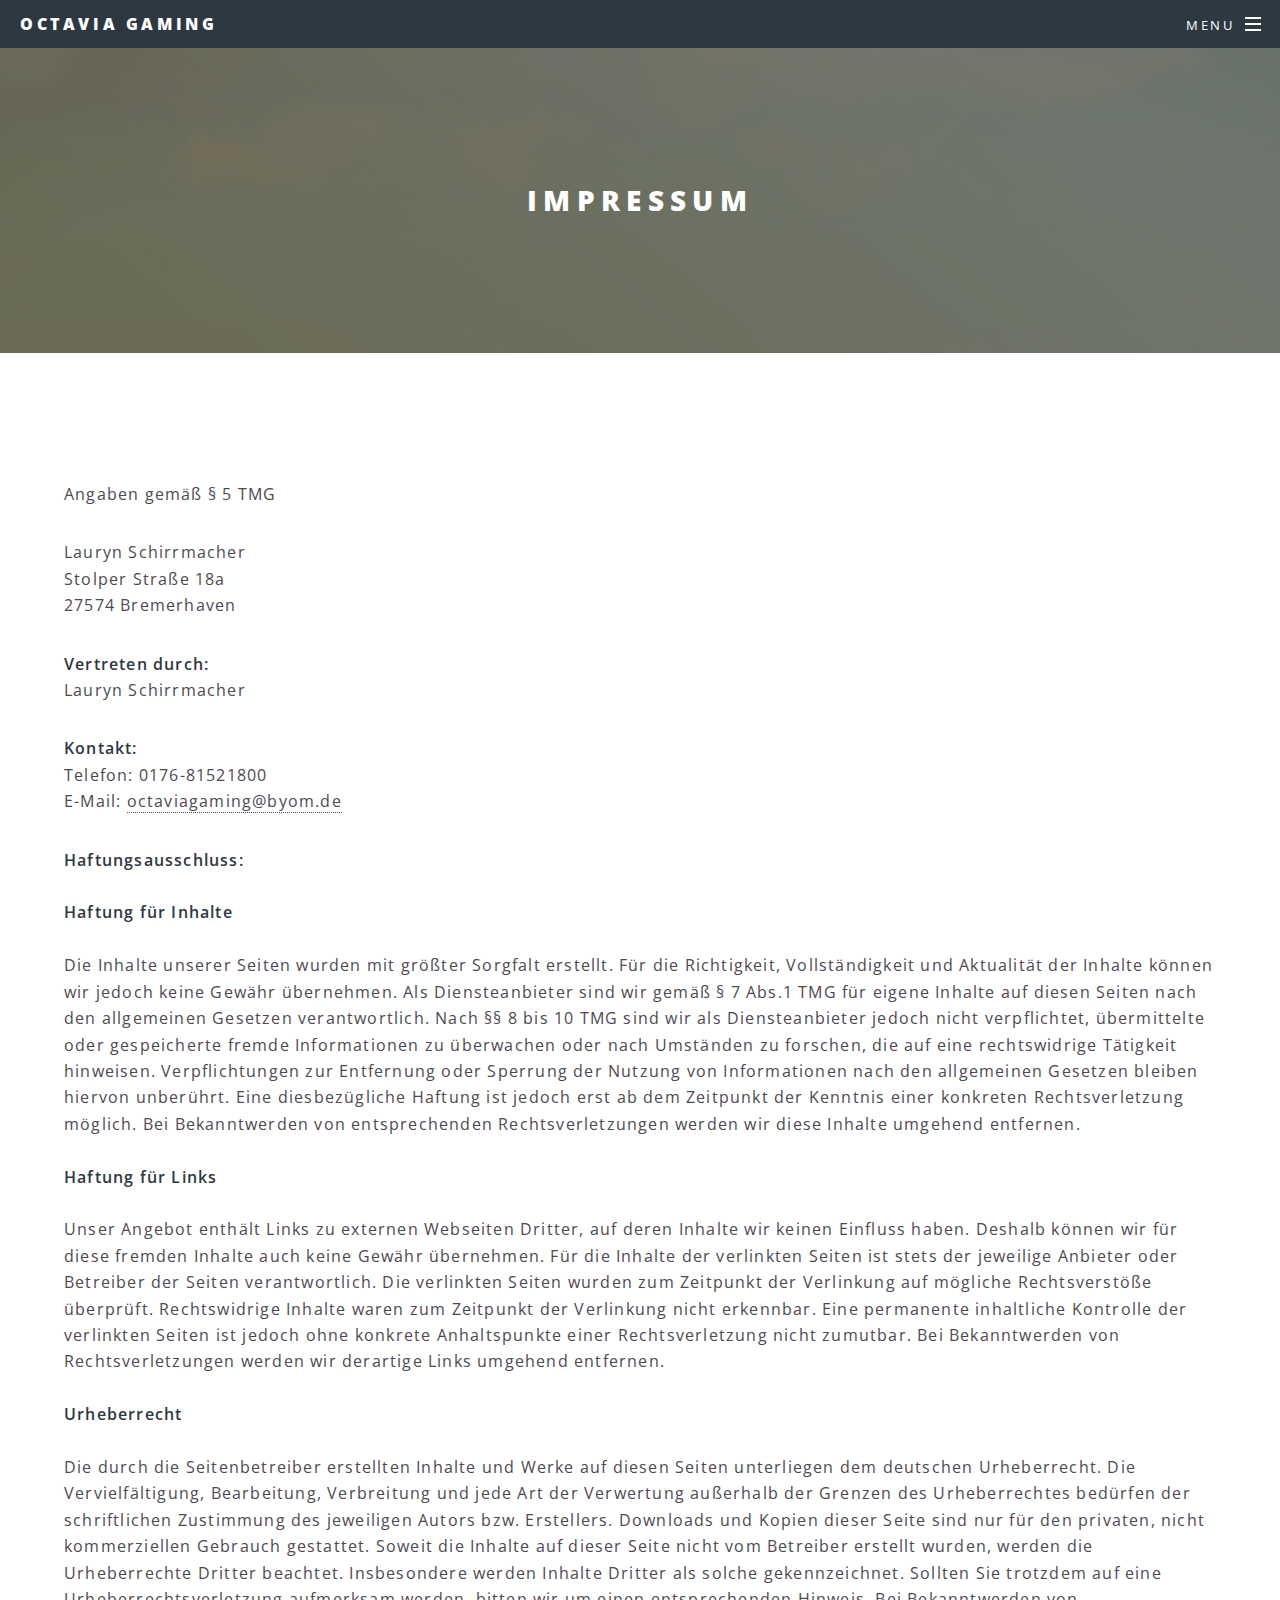
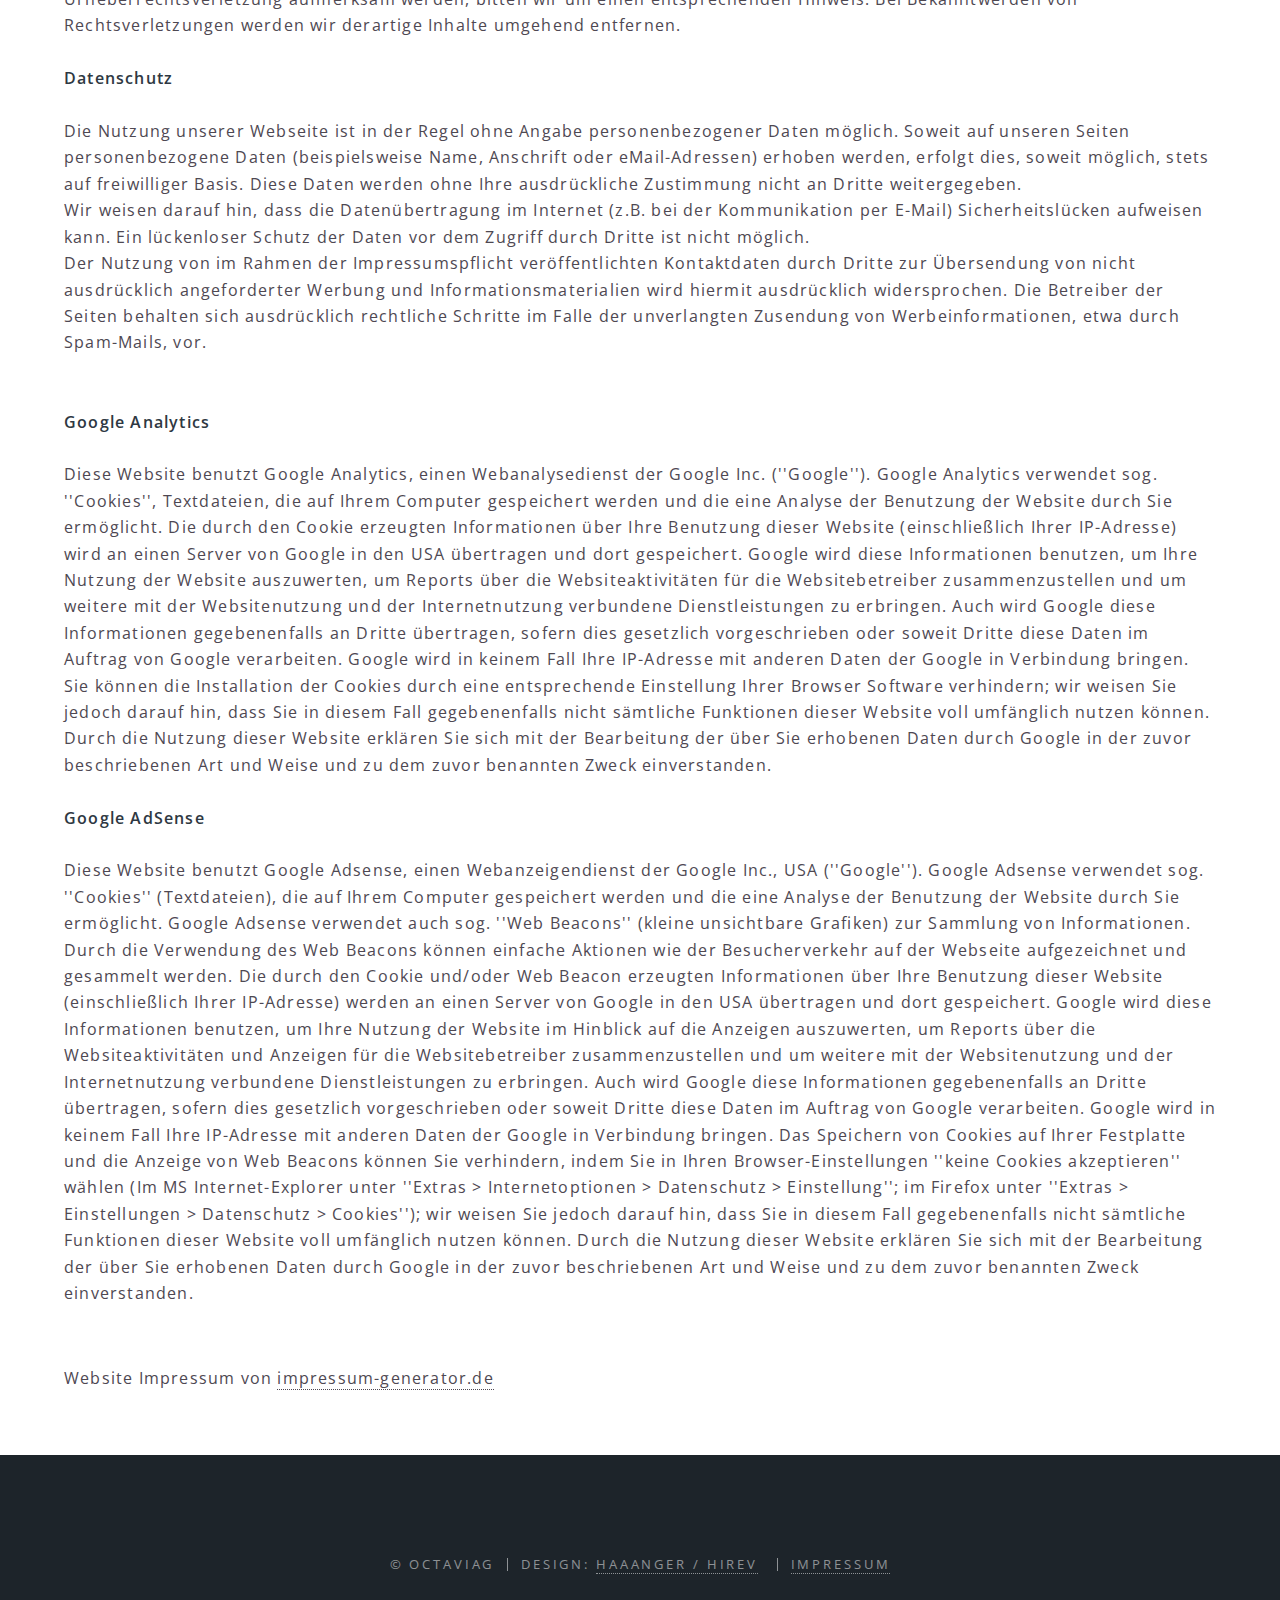
<file: impressum.html>
<!DOCTYPE HTML>
<!--
	Spectral by HTML5 UP
	html5up.net | @ajlkn
	Free for personal and commercial use under the CCA 3.0 license (html5up.net/license)
-->
<html>
	<head>
		<title>Octavia Gaming</title>
		<meta charset="utf-8" />
		<meta name="viewport" content="width=device-width, initial-scale=1" />
		<!--[if lte IE 8]><script src="assets/js/ie/html5shiv.js"></script><![endif]-->
		<link rel="stylesheet" href="assets/css/main.css" />
		<!--[if lte IE 8]><link rel="stylesheet" href="assets/css/ie8.css" /><![endif]-->
		<!--[if lte IE 9]><link rel="stylesheet" href="assets/css/ie9.css" /><![endif]-->
	</head>
	<body>

		<!-- Page Wrapper -->
			<div id="page-wrapper">

				<!-- Header -->
					<header id="header">
						<h1><a href="index.html">Octavia Gaming</a></h1>
						<nav id="nav">
							<ul>
								<li class="special">
									<a href="#menu" class="menuToggle"><span>Menu</span></a>
									<div id="menu">
										<ul>
											<li><a href="index.html">Home</a></li>
											<li><a href="steam.html">Steam</a></li>
											<li><a href="twitch.html">Twitch</a></li>
										</ul>
									</div>
								</li>
							</ul>
						</nav>
					</header>

				<!-- Main -->
					<article id="main">
						<header>
							<h2>Impressum</h2>
							<p><a href="https://www.twitch.tv/firegirlocii"></a></p>
						</header>
						<section class="wrapper style5">
							<div class="inner">

								<div class='impressum'><h1>Impressum</h1><p>Angaben gemäß § 5 TMG</p><p>Lauryn Schirrmacher <br> 
Stolper Straße 18a<br> 
27574 Bremerhaven <br> 
</p><p> <strong>Vertreten durch: </strong><br>
Lauryn Schirrmacher<br>
</p><p><strong>Kontakt:</strong> <br>
Telefon: 0176-81521800<br>
E-Mail: <a href='mailto:octaviagaming@byom.de'>octaviagaming@byom.de</a></br></p><p><strong>Haftungsausschluss: </strong><br><br><strong>Haftung für Inhalte</strong><br><br>
Die Inhalte unserer Seiten wurden mit größter Sorgfalt erstellt. Für die Richtigkeit, Vollständigkeit und Aktualität der Inhalte können wir jedoch keine Gewähr übernehmen. Als Diensteanbieter sind wir gemäß § 7 Abs.1 TMG für eigene Inhalte auf diesen Seiten nach den allgemeinen Gesetzen verantwortlich. Nach §§ 8 bis 10 TMG sind wir als Diensteanbieter jedoch nicht verpflichtet, übermittelte oder gespeicherte fremde Informationen zu überwachen oder nach Umständen zu forschen, die auf eine rechtswidrige Tätigkeit hinweisen. Verpflichtungen zur Entfernung oder Sperrung der Nutzung von Informationen nach den allgemeinen Gesetzen bleiben hiervon unberührt. Eine diesbezügliche Haftung ist jedoch erst ab dem Zeitpunkt der Kenntnis einer konkreten Rechtsverletzung möglich. Bei Bekanntwerden von entsprechenden Rechtsverletzungen werden wir diese Inhalte umgehend entfernen.<br><br><strong>Haftung für Links</strong><br><br>
Unser Angebot enthält Links zu externen Webseiten Dritter, auf deren Inhalte wir keinen Einfluss haben. Deshalb können wir für diese fremden Inhalte auch keine Gewähr übernehmen. Für die Inhalte der verlinkten Seiten ist stets der jeweilige Anbieter oder Betreiber der Seiten verantwortlich. Die verlinkten Seiten wurden zum Zeitpunkt der Verlinkung auf mögliche Rechtsverstöße überprüft. Rechtswidrige Inhalte waren zum Zeitpunkt der Verlinkung nicht erkennbar. Eine permanente inhaltliche Kontrolle der verlinkten Seiten ist jedoch ohne konkrete Anhaltspunkte einer Rechtsverletzung nicht zumutbar. Bei Bekanntwerden von Rechtsverletzungen werden wir derartige Links umgehend entfernen.<br><br><strong>Urheberrecht</strong><br><br>
Die durch die Seitenbetreiber erstellten Inhalte und Werke auf diesen Seiten unterliegen dem deutschen Urheberrecht. Die Vervielfältigung, Bearbeitung, Verbreitung und jede Art der Verwertung außerhalb der Grenzen des Urheberrechtes bedürfen der schriftlichen Zustimmung des jeweiligen Autors bzw. Erstellers. Downloads und Kopien dieser Seite sind nur für den privaten, nicht kommerziellen Gebrauch gestattet. Soweit die Inhalte auf dieser Seite nicht vom Betreiber erstellt wurden, werden die Urheberrechte Dritter beachtet. Insbesondere werden Inhalte Dritter als solche gekennzeichnet. Sollten Sie trotzdem auf eine Urheberrechtsverletzung aufmerksam werden, bitten wir um einen entsprechenden Hinweis. Bei Bekanntwerden von Rechtsverletzungen werden wir derartige Inhalte umgehend entfernen.<br><br><strong>Datenschutz</strong><br><br>
Die Nutzung unserer Webseite ist in der Regel ohne Angabe personenbezogener Daten möglich. Soweit auf unseren Seiten personenbezogene Daten (beispielsweise Name, Anschrift oder eMail-Adressen) erhoben werden, erfolgt dies, soweit möglich, stets auf freiwilliger Basis. Diese Daten werden ohne Ihre ausdrückliche Zustimmung nicht an Dritte weitergegeben. <br>
Wir weisen darauf hin, dass die Datenübertragung im Internet (z.B. bei der Kommunikation per E-Mail) Sicherheitslücken aufweisen kann. Ein lückenloser Schutz der Daten vor dem Zugriff durch Dritte ist nicht möglich. <br>
Der Nutzung von im Rahmen der Impressumspflicht veröffentlichten Kontaktdaten durch Dritte zur Übersendung von nicht ausdrücklich angeforderter Werbung und Informationsmaterialien wird hiermit ausdrücklich widersprochen. Die Betreiber der Seiten behalten sich ausdrücklich rechtliche Schritte im Falle der unverlangten Zusendung von Werbeinformationen, etwa durch Spam-Mails, vor.<br>
<br><br><strong>Google Analytics</strong><br><br>
Diese Website benutzt Google Analytics, einen Webanalysedienst der Google Inc. (''Google''). Google Analytics verwendet sog. ''Cookies'', Textdateien, die auf Ihrem Computer gespeichert werden und die eine Analyse der Benutzung der Website durch Sie ermöglicht. Die durch den Cookie erzeugten Informationen über Ihre Benutzung dieser Website (einschließlich Ihrer IP-Adresse) wird an einen Server von Google in den USA übertragen und dort gespeichert. Google wird diese Informationen benutzen, um Ihre Nutzung der Website auszuwerten, um Reports über die Websiteaktivitäten für die Websitebetreiber zusammenzustellen und um weitere mit der Websitenutzung und der Internetnutzung verbundene Dienstleistungen zu erbringen. Auch wird Google diese Informationen gegebenenfalls an Dritte übertragen, sofern dies gesetzlich vorgeschrieben oder soweit Dritte diese Daten im Auftrag von Google verarbeiten. Google wird in keinem Fall Ihre IP-Adresse mit anderen Daten der Google in Verbindung bringen. Sie können die Installation der Cookies durch eine entsprechende Einstellung Ihrer Browser Software verhindern; wir weisen Sie jedoch darauf hin, dass Sie in diesem Fall gegebenenfalls nicht sämtliche Funktionen dieser Website voll umfänglich nutzen können. Durch die Nutzung dieser Website erklären Sie sich mit der Bearbeitung der über Sie erhobenen Daten durch Google in der zuvor beschriebenen Art und Weise und zu dem zuvor benannten Zweck einverstanden.<br><br><strong>Google AdSense</strong><br><br>
Diese Website benutzt Google Adsense, einen Webanzeigendienst der Google Inc., USA (''Google''). Google Adsense verwendet sog. ''Cookies'' (Textdateien), die auf Ihrem Computer gespeichert werden und die eine Analyse der Benutzung der Website durch Sie ermöglicht. Google Adsense verwendet auch sog. ''Web Beacons'' (kleine unsichtbare Grafiken) zur Sammlung von Informationen. Durch die Verwendung des Web Beacons können einfache Aktionen wie der Besucherverkehr auf der Webseite aufgezeichnet und gesammelt werden. Die durch den Cookie und/oder Web Beacon erzeugten Informationen über Ihre Benutzung dieser Website (einschließlich Ihrer IP-Adresse) werden an einen Server von Google in den USA übertragen und dort gespeichert. Google wird diese Informationen benutzen, um Ihre Nutzung der Website im Hinblick auf die Anzeigen auszuwerten, um Reports über die Websiteaktivitäten und Anzeigen für die Websitebetreiber zusammenzustellen und um weitere mit der Websitenutzung und der Internetnutzung verbundene Dienstleistungen zu erbringen. Auch wird Google diese Informationen gegebenenfalls an Dritte übertragen, sofern dies gesetzlich vorgeschrieben oder soweit Dritte diese Daten im Auftrag von Google verarbeiten. Google wird in keinem Fall Ihre IP-Adresse mit anderen Daten der Google in Verbindung bringen. Das Speichern von Cookies auf Ihrer Festplatte und die Anzeige von Web Beacons können Sie verhindern, indem Sie in Ihren Browser-Einstellungen ''keine Cookies akzeptieren'' wählen (Im MS Internet-Explorer unter ''Extras > Internetoptionen > Datenschutz > Einstellung''; im Firefox unter ''Extras > Einstellungen > Datenschutz > Cookies''); wir weisen Sie jedoch darauf hin, dass Sie in diesem Fall gegebenenfalls nicht sämtliche Funktionen dieser Website voll umfänglich nutzen können. Durch die Nutzung dieser Website erklären Sie sich mit der Bearbeitung der über Sie erhobenen Daten durch Google in der zuvor beschriebenen Art und Weise und zu dem zuvor benannten Zweck einverstanden.</p><br> 
Website Impressum von <a href="https://www.impressum-generator.de">impressum-generator.de</a>
 </div>
 
 
							</div>
						</section>
					</article>

				<!-- Footer -->
					<footer id="footer">
						<!--<ul class="icons">
							<li><a href="#" class="icon fa-twitter"><span class="label">Twitter</span></a></li>
							<li><a href="#" class="icon fa-facebook"><span class="label">Facebook</span></a></li>
							<li><a href="#" class="icon fa-instagram"><span class="label">Instagram</span></a></li>
							<li><a href="#" class="icon fa-dribbble"><span class="label">Dribbble</span></a></li>
							<li><a href="#" class="icon fa-envelope-o"><span class="label">Email</span></a></li>
						</ul>-->
						<ul class="copyright">
							<li>&copy; OctaviaG</li><li>Design: <a href="http://www.youtube.com/hirev">haaanger / Hirev</a></li>
							<li><a href="impressum.html">Impressum</a></li>
						</ul>
					</footer>

			</div>

		<!-- Scripts -->
			<script src="assets/js/jquery.min.js"></script>
			<script src="assets/js/jquery.scrollex.min.js"></script>
			<script src="assets/js/jquery.scrolly.min.js"></script>
			<script src="assets/js/skel.min.js"></script>
			<script src="assets/js/util.js"></script>
			<!--[if lte IE 8]><script src="assets/js/ie/respond.min.js"></script><![endif]-->
			<script src="assets/js/main.js"></script>

	</body>
</html>
</file>
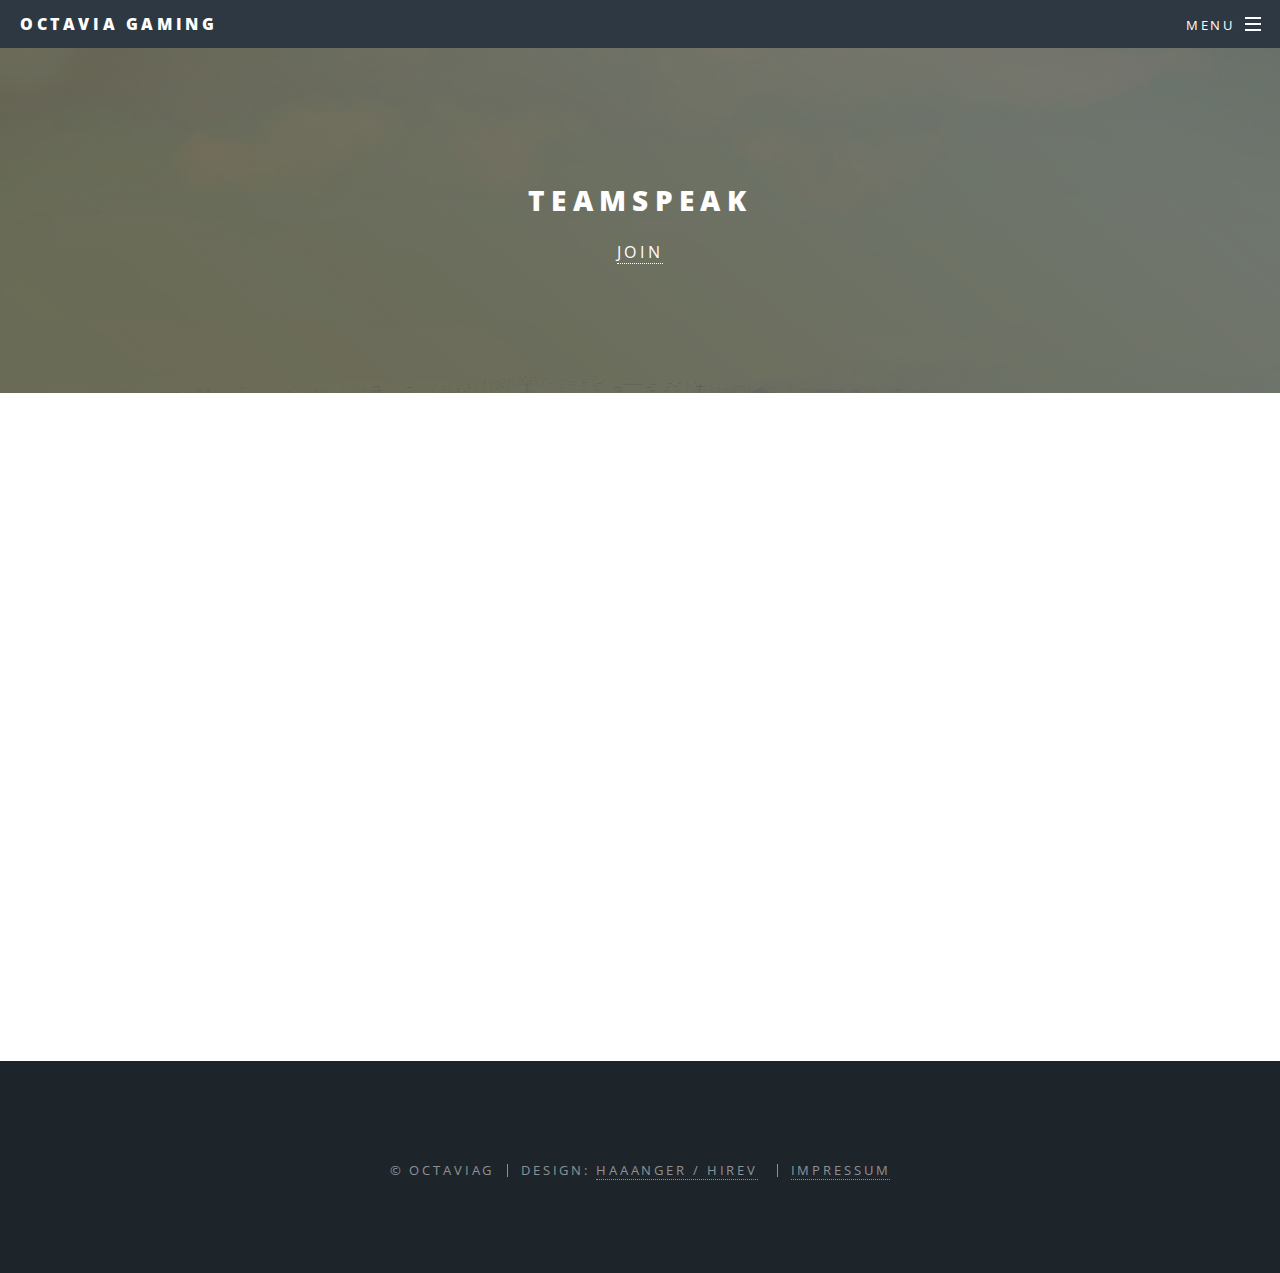
<file: teamspeak.html>
<!DOCTYPE HTML>
<!--
	Spectral by HTML5 UP
	html5up.net | @ajlkn
	Free for personal and commercial use under the CCA 3.0 license (html5up.net/license)
-->
<html>
	<head>
		<title>Octavia Gaming</title>
		<meta charset="utf-8" />
		<meta name="viewport" content="width=device-width, initial-scale=1" />
		<!--[if lte IE 8]><script src="assets/js/ie/html5shiv.js"></script><![endif]-->
		<link rel="stylesheet" href="assets/css/main.css" />
		<!--[if lte IE 8]><link rel="stylesheet" href="assets/css/ie8.css" /><![endif]-->
		<!--[if lte IE 9]><link rel="stylesheet" href="assets/css/ie9.css" /><![endif]-->
	</head>
	<body>

		<!-- Page Wrapper -->
			<div id="page-wrapper">

				<!-- Header -->
					<header id="header">
						<h1><a href="index.html">Octavia Gaming</a></h1>
						<nav id="nav">
							<ul>
								<li class="special">
									<a href="#menu" class="menuToggle"><span>Menu</span></a>
									<div id="menu">
										<ul>
											<li><a href="index.html">Home</a></li>
											<li><a href="steam.html">Steam</a></li>
											<li><a href="twitch.html">Twitch</a></li>
										</ul>
									</div>
								</li>
							</ul>
						</nav>
					</header>

				<!-- Main -->
					<article id="main">
						<header>
							<h2>Teamspeak</h2>
							<p><a href="ts3server://137.74.130.155?port=9987">Join</a></p>
						</header>
						<section class="wrapper style5">
							<div class="inner">

								<iframe src="https://discordapp.com/widget?id=291950550134685706&theme=dark" width="350" height="500" allowtransparency="true" frameborder="0"></iframe>

							</div>
						</section>
					</article>

				<!-- Footer -->
					<footer id="footer">
						<!--<ul class="icons">
							<li><a href="#" class="icon fa-twitter"><span class="label">Twitter</span></a></li>
							<li><a href="#" class="icon fa-facebook"><span class="label">Facebook</span></a></li>
							<li><a href="#" class="icon fa-instagram"><span class="label">Instagram</span></a></li>
							<li><a href="#" class="icon fa-dribbble"><span class="label">Dribbble</span></a></li>
							<li><a href="#" class="icon fa-envelope-o"><span class="label">Email</span></a></li>
						</ul>-->
						<ul class="copyright">
							<li>&copy; OctaviaG</li><li>Design: <a href="http://www.youtube.com/hirev">haaanger / Hirev</a></li>
							<li><a href="impressum.html">Impressum</a></li>
						</ul>
					</footer>

			</div>

		<!-- Scripts -->
			<script src="assets/js/jquery.min.js"></script>
			<script src="assets/js/jquery.scrollex.min.js"></script>
			<script src="assets/js/jquery.scrolly.min.js"></script>
			<script src="assets/js/skel.min.js"></script>
			<script src="assets/js/util.js"></script>
			<!--[if lte IE 8]><script src="assets/js/ie/respond.min.js"></script><![endif]-->
			<script src="assets/js/main.js"></script>

	</body>
</html>
</file>
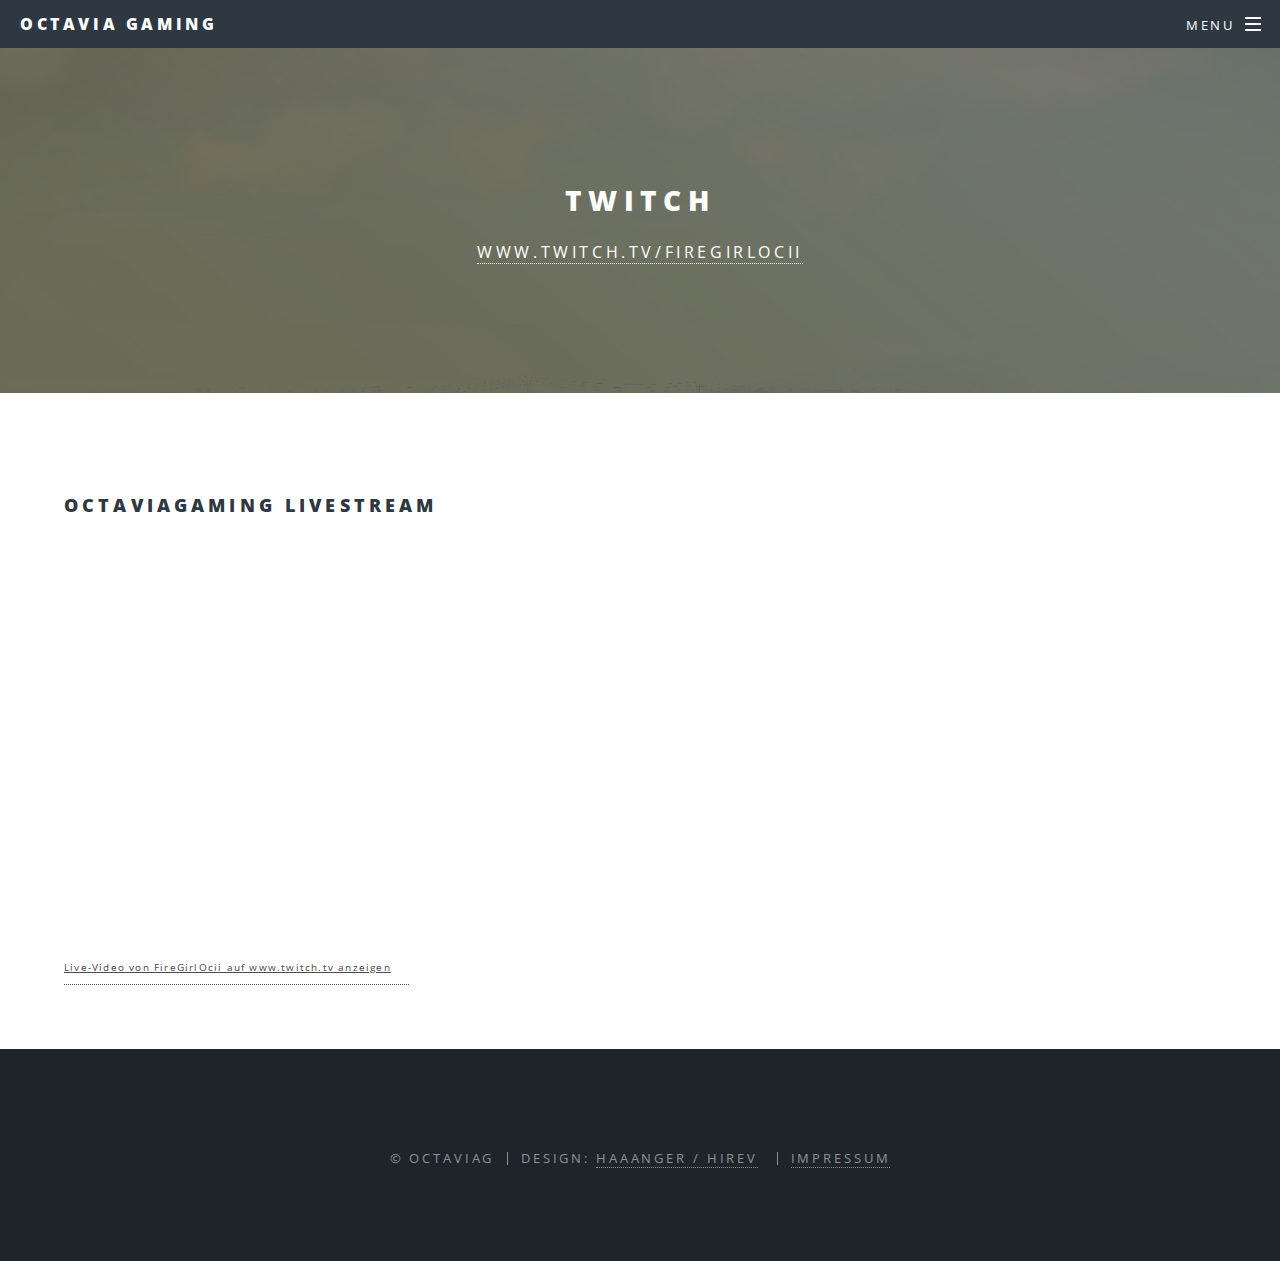
<file: twitch.html>
<!DOCTYPE HTML>
<!--
	Spectral by HTML5 UP
	html5up.net | @ajlkn
	Free for personal and commercial use under the CCA 3.0 license (html5up.net/license)
-->
<html>
	<head>
		<title>Octavia Gaming</title>
		<meta charset="utf-8" />
		<meta name="viewport" content="width=device-width, initial-scale=1" />
		<!--[if lte IE 8]><script src="assets/js/ie/html5shiv.js"></script><![endif]-->
		<link rel="stylesheet" href="assets/css/main.css" />
		<!--[if lte IE 8]><link rel="stylesheet" href="assets/css/ie8.css" /><![endif]-->
		<!--[if lte IE 9]><link rel="stylesheet" href="assets/css/ie9.css" /><![endif]-->
	</head>
	<body>

		<!-- Page Wrapper -->
			<div id="page-wrapper">

				<!-- Header -->
					<header id="header">
						<h1><a href="index.html">Octavia Gaming</a></h1>
						<nav id="nav">
							<ul>
								<li class="special">
									<a href="#menu" class="menuToggle"><span>Menu</span></a>
									<div id="menu">
										<ul>
											<li><a href="index.html">Home</a></li>
											<li><a href="steam.html">Steam</a></li>
											<li><a href="twitch.html">Twitch</a></li>
										</ul>
									</div>
								</li>
							</ul>
						</nav>
					</header>

				<!-- Main -->
					<article id="main">
						<header>
							<h2>Twitch</h2>
							<p><a href="https://www.twitch.tv/firegirlocii">www.twitch.tv/firegirlocii</a></p>
						</header>
						<section class="wrapper style5">
							<div class="inner">

								<h3>OctaviaGaming Livestream</h3>
								<br>
								<div id="twitch1">
								<iframe src="https://player.twitch.tv/?channel=firegirlocii" frameborder="0" allowfullscreen="true" scrolling="no" height="378" width="620"></iframe><a href="https://www.twitch.tv/firegirlocii?tt_medium=live_embed&tt_content=text_link" style="padding:2px 0px 4px; display:block; width:345px; font-weight:normal; font-size:10px; text-decoration:underline;">Live-Video von FireGirlOcii auf www.twitch.tv anzeigen</a>
								</div>
								<div id="twitch2">
								
							</div>
							</div>
						</section>
					</article>

				<!-- Footer -->
					<footer id="footer">
						<!--<ul class="icons">
							<li><a href="#" class="icon fa-twitter"><span class="label">Twitter</span></a></li>
							<li><a href="#" class="icon fa-facebook"><span class="label">Facebook</span></a></li>
							<li><a href="#" class="icon fa-instagram"><span class="label">Instagram</span></a></li>
							<li><a href="#" class="icon fa-dribbble"><span class="label">Dribbble</span></a></li>
							<li><a href="#" class="icon fa-envelope-o"><span class="label">Email</span></a></li>
						</ul>-->
						<ul class="copyright">
							<li>&copy; OctaviaG</li><li>Design: <a href="http://www.youtube.com/hirev">haaanger / Hirev</a></li>
							<li><a href="impressum.html">Impressum</a></li>
						</ul>
					</footer>

			</div>

		<!-- Scripts -->
			<script src="assets/js/jquery.min.js"></script>
			<script src="assets/js/jquery.scrollex.min.js"></script>
			<script src="assets/js/jquery.scrolly.min.js"></script>
			<script src="assets/js/skel.min.js"></script>
			<script src="assets/js/util.js"></script>
			<!--[if lte IE 8]><script src="assets/js/ie/respond.min.js"></script><![endif]-->
			<script src="assets/js/main.js"></script>

	</body>
</html>
</file>
<file: assets/css/ie8.css>
/*
	Spectral by HTML5 UP
	html5up.net | @ajlkn
	Free for personal and commercial use under the CCA 3.0 license (html5up.net/license)
*/

/* Icon */

	.icon.major {
		border: none;
	}

		.icon.major:before {
			font-size: 3em;
		}

/* Form */

	label {
		color: #2E3842;
	}

	input[type="text"],
	input[type="password"],
	input[type="email"],
	select,
	textarea {
		border: solid 1px #dfdfdf;
	}

/* Button */

	input[type="submit"],
	input[type="reset"],
	input[type="button"],
	button,
	.button {
		border: solid 2px #dfdfdf;
	}

		input[type="submit"].special,
		input[type="reset"].special,
		input[type="button"].special,
		button.special,
		.button.special {
			border: 0 !important;
		}

/* Page Wrapper + Menu */

	#menu {
		display: none;
	}

	body.is-menu-visible #menu {
		display: block;
	}

/* Header */

	#header nav > ul > li > a.menuToggle:after {
		display: none;
	}

/* Banner + Wrapper (style4) */

	#banner,
	.wrapper.style4 {
		-ms-behavior: url("assets/js/ie/backgroundsize.min.htc");
	}

		#banner:before,
		.wrapper.style4:before {
			display: none;
		}

/* Banner */

	#banner .more {
		height: 4em;
	}

		#banner .more:after {
			display: none;
		}

/* Main */

	#main > header {
		-ms-behavior: url("assets/js/ie/backgroundsize.min.htc");
	}

		#main > header:before {
			display: none;
		}
</file>
<file: assets/css/ie9.css>
/*
	Spectral by HTML5 UP
	html5up.net | @ajlkn
	Free for personal and commercial use under the CCA 3.0 license (html5up.net/license)
*/

/* Spotlight */

	.spotlight {
		display: block;
	}

		.spotlight .image {
			display: inline-block;
			vertical-align: top;
		}

		.spotlight .content {
			padding: 4em 4em 2em 4em ;
			display: inline-block;
		}

		.spotlight:after {
			clear: both;
			content: '';
			display: block;
		}

/* Features */

	.features {
		display: block;
	}

		.features li {
			float: left;
		}

		.features:after {
			content: '';
			display: block;
			clear: both;
		}

/* Banner + Wrapper (style4) */

	#banner,
	.wrapper.style4 {
		background-image: url("../../images/banner.jpg");
		background-position: center center;
		background-repeat: no-repeat;
		background-size: cover;
		position: relative;
	}

		#banner:before,
		.wrapper.style4:before {
			background: #000000;
			content: '';
			height: 100%;
			left: 0;
			opacity: 0.5;
			position: absolute;
			top: 0;
			width: 100%;
		}

		#banner .inner,
		.wrapper.style4 .inner {
			position: relative;
			z-index: 1;
		}

/* Banner */

	#banner {
		padding: 14em 0 12em 0 ;
		height: auto;
	}

		#banner:after {
			display: none;
		}

/* CTA */

	#cta .inner header {
		float: left;
	}

	#cta .inner .actions {
		float: left;
	}

	#cta .inner:after {
		clear: both;
		content: '';
		display: block;
	}

/* Main */

	#main > header {
		background-image: url("../../images/banner.jpg");
		background-position: center center;
		background-repeat: no-repeat;
		background-size: cover;
		position: relative;
	}

		#main > header:before {
			background: #000000;
			content: '';
			height: 100%;
			left: 0;
			opacity: 0.5;
			position: absolute;
			top: 0;
			width: 100%;
		}

		#main > header > * {
			position: relative;
			z-index: 1;
		}
</file>
<file: assets/css/main.css>
@import url(font-awesome.min.css);
@import url("https://fonts.googleapis.com/css?family=Open+Sans:400,400italic,600,600italic,800,800italic");

/*
	Spectral by HTML5 UP
	html5up.net | @ajlkn
	Free for personal and commercial use under the CCA 3.0 license (html5up.net/license)
*/

/* Reset */

	html, body, div, span, applet, object, iframe, h1, h2, h3, h4, h5, h6, p, blockquote, pre, a, abbr, acronym, address, big, cite, code, del, dfn, em, img, ins, kbd, q, s, samp, small, strike, strong, sub, sup, tt, var, b, u, i, center, dl, dt, dd, ol, ul, li, fieldset, form, label, legend, table, caption, tbody, tfoot, thead, tr, th, td, article, aside, canvas, details, embed, figure, figcaption, footer, header, hgroup, menu, nav, output, ruby, section, summary, time, mark, audio, video {
		margin: 0;
		padding: 0;
		border: 0;
		font-size: 100%;
		font: inherit;
		vertical-align: baseline;
	}
#verzeichnisliste{
	list-style-type: none;
	
}
	article, aside, details, figcaption, figure, footer, header, hgroup, menu, nav, section {
		display: block;
	}

	body {
		line-height: 1;
	}
	ol, ul {
		list-style: none;
	}

	blockquote, q {
		quotes: none;
	}

	blockquote:before, blockquote:after, q:before, q:after {
		content: '';
		content: none;
	}

	table {
		border-collapse: collapse;
		border-spacing: 0;
	}
	body {
		-webkit-text-size-adjust: none;
	}

/* Box Model */

	*, *:before, *:after {
		-moz-box-sizing: border-box;
		-webkit-box-sizing: border-box;
		box-sizing: border-box;
	}

/* Grid */

	.row {
		border-bottom: solid 1px transparent;
		-moz-box-sizing: border-box;
		-webkit-box-sizing: border-box;
		box-sizing: border-box;
	}

	.row > * {
		float: left;
		-moz-box-sizing: border-box;
		-webkit-box-sizing: border-box;
		box-sizing: border-box;
	}

	.row:after, .row:before {
		content: '';
		display: block;
		clear: both;
		height: 0;
	}

	.row.uniform > * > :first-child {
		margin-top: 0;
	}

	.row.uniform > * > :last-child {
		margin-bottom: 0;
	}

	.row.\30 \25 > * {
		padding: 0 0 0 0em;
	}

	.row.\30 \25 {
		margin: 0 0 -1px 0em;
	}

	.row.uniform.\30 \25 > * {
		padding: 0em 0 0 0em;
	}

	.row.uniform.\30 \25 {
		margin: 0em 0 -1px 0em;
	}

	.row > * {
		padding: 0 0 0 1.5em;
	}

	.row {
		margin: 0 0 -1px -1.5em;
	}

	.row.uniform > * {
		padding: 1.5em 0 0 1.5em;
	}

	.row.uniform {
		margin: -1.5em 0 -1px -1.5em;
	}

	.row.\32 00\25 > * {
		padding: 0 0 0 3em;
	}

	.row.\32 00\25 {
		margin: 0 0 -1px -3em;
	}

	.row.uniform.\32 00\25 > * {
		padding: 3em 0 0 3em;
	}

	.row.uniform.\32 00\25 {
		margin: -3em 0 -1px -3em;
	}

	.row.\31 50\25 > * {
		padding: 0 0 0 2.25em;
	}

	.row.\31 50\25 {
		margin: 0 0 -1px -2.25em;
	}

	.row.uniform.\31 50\25 > * {
		padding: 2.25em 0 0 2.25em;
	}

	.row.uniform.\31 50\25 {
		margin: -2.25em 0 -1px -2.25em;
	}

	.row.\35 0\25 > * {
		padding: 0 0 0 0.75em;
	}

	.row.\35 0\25 {
		margin: 0 0 -1px -0.75em;
	}

	.row.uniform.\35 0\25 > * {
		padding: 0.75em 0 0 0.75em;
	}

	.row.uniform.\35 0\25 {
		margin: -0.75em 0 -1px -0.75em;
	}

	.row.\32 5\25 > * {
		padding: 0 0 0 0.375em;
	}

	.row.\32 5\25 {
		margin: 0 0 -1px -0.375em;
	}

	.row.uniform.\32 5\25 > * {
		padding: 0.375em 0 0 0.375em;
	}

	.row.uniform.\32 5\25 {
		margin: -0.375em 0 -1px -0.375em;
	}

	.\31 2u, .\31 2u\24 {
		width: 100%;
		clear: none;
		margin-left: 0;
	}

	.\31 1u, .\31 1u\24 {
		width: 91.6666666667%;
		clear: none;
		margin-left: 0;
	}

	.\31 0u, .\31 0u\24 {
		width: 83.3333333333%;
		clear: none;
		margin-left: 0;
	}

	.\39 u, .\39 u\24 {
		width: 75%;
		clear: none;
		margin-left: 0;
	}

	.\38 u, .\38 u\24 {
		width: 66.6666666667%;
		clear: none;
		margin-left: 0;
	}

	.\37 u, .\37 u\24 {
		width: 58.3333333333%;
		clear: none;
		margin-left: 0;
	}

	.\36 u, .\36 u\24 {
		width: 50%;
		clear: none;
		margin-left: 0;
	}

	.\35 u, .\35 u\24 {
		width: 41.6666666667%;
		clear: none;
		margin-left: 0;
	}

	.\34 u, .\34 u\24 {
		width: 33.3333333333%;
		clear: none;
		margin-left: 0;
	}

	.\33 u, .\33 u\24 {
		width: 25%;
		clear: none;
		margin-left: 0;
	}

	.\32 u, .\32 u\24 {
		width: 16.6666666667%;
		clear: none;
		margin-left: 0;
	}

	.\31 u, .\31 u\24 {
		width: 8.3333333333%;
		clear: none;
		margin-left: 0;
	}

	.\31 2u\24 + *,
	.\31 1u\24 + *,
	.\31 0u\24 + *,
	.\39 u\24 + *,
	.\38 u\24 + *,
	.\37 u\24 + *,
	.\36 u\24 + *,
	.\35 u\24 + *,
	.\34 u\24 + *,
	.\33 u\24 + *,
	.\32 u\24 + *,
	.\31 u\24 + * {
		clear: left;
	}

	.\-11u {
		margin-left: 91.66667%;
	}

	.\-10u {
		margin-left: 83.33333%;
	}

	.\-9u {
		margin-left: 75%;
	}

	.\-8u {
		margin-left: 66.66667%;
	}

	.\-7u {
		margin-left: 58.33333%;
	}

	.\-6u {
		margin-left: 50%;
	}

	.\-5u {
		margin-left: 41.66667%;
	}

	.\-4u {
		margin-left: 33.33333%;
	}

	.\-3u {
		margin-left: 25%;
	}

	.\-2u {
		margin-left: 16.66667%;
	}

	.\-1u {
		margin-left: 8.33333%;
	}

	@media screen and (max-width: 1680px) {

		.row > * {
			padding: 0 0 0 1.5em;
		}

		.row {
			margin: 0 0 -1px -1.5em;
		}

		.row.uniform > * {
			padding: 1.5em 0 0 1.5em;
		}

		.row.uniform {
			margin: -1.5em 0 -1px -1.5em;
		}

		.row.\32 00\25 > * {
			padding: 0 0 0 3em;
		}

		.row.\32 00\25 {
			margin: 0 0 -1px -3em;
		}

		.row.uniform.\32 00\25 > * {
			padding: 3em 0 0 3em;
		}

		.row.uniform.\32 00\25 {
			margin: -3em 0 -1px -3em;
		}

		.row.\31 50\25 > * {
			padding: 0 0 0 2.25em;
		}

		.row.\31 50\25 {
			margin: 0 0 -1px -2.25em;
		}

		.row.uniform.\31 50\25 > * {
			padding: 2.25em 0 0 2.25em;
		}

		.row.uniform.\31 50\25 {
			margin: -2.25em 0 -1px -2.25em;
		}

		.row.\35 0\25 > * {
			padding: 0 0 0 0.75em;
		}

		.row.\35 0\25 {
			margin: 0 0 -1px -0.75em;
		}

		.row.uniform.\35 0\25 > * {
			padding: 0.75em 0 0 0.75em;
		}

		.row.uniform.\35 0\25 {
			margin: -0.75em 0 -1px -0.75em;
		}

		.row.\32 5\25 > * {
			padding: 0 0 0 0.375em;
		}

		.row.\32 5\25 {
			margin: 0 0 -1px -0.375em;
		}

		.row.uniform.\32 5\25 > * {
			padding: 0.375em 0 0 0.375em;
		}

		.row.uniform.\32 5\25 {
			margin: -0.375em 0 -1px -0.375em;
		}

		.\31 2u\28xlarge\29, .\31 2u\24\28xlarge\29 {
			width: 100%;
			clear: none;
			margin-left: 0;
		}

		.\31 1u\28xlarge\29, .\31 1u\24\28xlarge\29 {
			width: 91.6666666667%;
			clear: none;
			margin-left: 0;
		}

		.\31 0u\28xlarge\29, .\31 0u\24\28xlarge\29 {
			width: 83.3333333333%;
			clear: none;
			margin-left: 0;
		}

		.\39 u\28xlarge\29, .\39 u\24\28xlarge\29 {
			width: 75%;
			clear: none;
			margin-left: 0;
		}

		.\38 u\28xlarge\29, .\38 u\24\28xlarge\29 {
			width: 66.6666666667%;
			clear: none;
			margin-left: 0;
		}

		.\37 u\28xlarge\29, .\37 u\24\28xlarge\29 {
			width: 58.3333333333%;
			clear: none;
			margin-left: 0;
		}

		.\36 u\28xlarge\29, .\36 u\24\28xlarge\29 {
			width: 50%;
			clear: none;
			margin-left: 0;
		}

		.\35 u\28xlarge\29, .\35 u\24\28xlarge\29 {
			width: 41.6666666667%;
			clear: none;
			margin-left: 0;
		}

		.\34 u\28xlarge\29, .\34 u\24\28xlarge\29 {
			width: 33.3333333333%;
			clear: none;
			margin-left: 0;
		}

		.\33 u\28xlarge\29, .\33 u\24\28xlarge\29 {
			width: 25%;
			clear: none;
			margin-left: 0;
		}

		.\32 u\28xlarge\29, .\32 u\24\28xlarge\29 {
			width: 16.6666666667%;
			clear: none;
			margin-left: 0;
		}

		.\31 u\28xlarge\29, .\31 u\24\28xlarge\29 {
			width: 8.3333333333%;
			clear: none;
			margin-left: 0;
		}

		.\31 2u\24\28xlarge\29 + *,
		.\31 1u\24\28xlarge\29 + *,
		.\31 0u\24\28xlarge\29 + *,
		.\39 u\24\28xlarge\29 + *,
		.\38 u\24\28xlarge\29 + *,
		.\37 u\24\28xlarge\29 + *,
		.\36 u\24\28xlarge\29 + *,
		.\35 u\24\28xlarge\29 + *,
		.\34 u\24\28xlarge\29 + *,
		.\33 u\24\28xlarge\29 + *,
		.\32 u\24\28xlarge\29 + *,
		.\31 u\24\28xlarge\29 + * {
			clear: left;
		}

		.\-11u\28xlarge\29 {
			margin-left: 91.66667%;
		}

		.\-10u\28xlarge\29 {
			margin-left: 83.33333%;
		}

		.\-9u\28xlarge\29 {
			margin-left: 75%;
		}

		.\-8u\28xlarge\29 {
			margin-left: 66.66667%;
		}

		.\-7u\28xlarge\29 {
			margin-left: 58.33333%;
		}

		.\-6u\28xlarge\29 {
			margin-left: 50%;
		}

		.\-5u\28xlarge\29 {
			margin-left: 41.66667%;
		}

		.\-4u\28xlarge\29 {
			margin-left: 33.33333%;
		}

		.\-3u\28xlarge\29 {
			margin-left: 25%;
		}

		.\-2u\28xlarge\29 {
			margin-left: 16.66667%;
		}

		.\-1u\28xlarge\29 {
			margin-left: 8.33333%;
		}

	}

	@media screen and (max-width: 1280px) {

		.row > * {
			padding: 0 0 0 1.5em;
		}

		.row {
			margin: 0 0 -1px -1.5em;
		}

		.row.uniform > * {
			padding: 1.5em 0 0 1.5em;
		}

		.row.uniform {
			margin: -1.5em 0 -1px -1.5em;
		}

		.row.\32 00\25 > * {
			padding: 0 0 0 3em;
		}

		.row.\32 00\25 {
			margin: 0 0 -1px -3em;
		}

		.row.uniform.\32 00\25 > * {
			padding: 3em 0 0 3em;
		}

		.row.uniform.\32 00\25 {
			margin: -3em 0 -1px -3em;
		}

		.row.\31 50\25 > * {
			padding: 0 0 0 2.25em;
		}

		.row.\31 50\25 {
			margin: 0 0 -1px -2.25em;
		}

		.row.uniform.\31 50\25 > * {
			padding: 2.25em 0 0 2.25em;
		}

		.row.uniform.\31 50\25 {
			margin: -2.25em 0 -1px -2.25em;
		}

		.row.\35 0\25 > * {
			padding: 0 0 0 0.75em;
		}

		.row.\35 0\25 {
			margin: 0 0 -1px -0.75em;
		}

		.row.uniform.\35 0\25 > * {
			padding: 0.75em 0 0 0.75em;
		}

		.row.uniform.\35 0\25 {
			margin: -0.75em 0 -1px -0.75em;
		}

		.row.\32 5\25 > * {
			padding: 0 0 0 0.375em;
		}

		.row.\32 5\25 {
			margin: 0 0 -1px -0.375em;
		}

		.row.uniform.\32 5\25 > * {
			padding: 0.375em 0 0 0.375em;
		}

		.row.uniform.\32 5\25 {
			margin: -0.375em 0 -1px -0.375em;
		}

		.\31 2u\28large\29, .\31 2u\24\28large\29 {
			width: 100%;
			clear: none;
			margin-left: 0;
		}

		.\31 1u\28large\29, .\31 1u\24\28large\29 {
			width: 91.6666666667%;
			clear: none;
			margin-left: 0;
		}

		.\31 0u\28large\29, .\31 0u\24\28large\29 {
			width: 83.3333333333%;
			clear: none;
			margin-left: 0;
		}

		.\39 u\28large\29, .\39 u\24\28large\29 {
			width: 75%;
			clear: none;
			margin-left: 0;
		}

		.\38 u\28large\29, .\38 u\24\28large\29 {
			width: 66.6666666667%;
			clear: none;
			margin-left: 0;
		}

		.\37 u\28large\29, .\37 u\24\28large\29 {
			width: 58.3333333333%;
			clear: none;
			margin-left: 0;
		}

		.\36 u\28large\29, .\36 u\24\28large\29 {
			width: 50%;
			clear: none;
			margin-left: 0;
		}

		.\35 u\28large\29, .\35 u\24\28large\29 {
			width: 41.6666666667%;
			clear: none;
			margin-left: 0;
		}

		.\34 u\28large\29, .\34 u\24\28large\29 {
			width: 33.3333333333%;
			clear: none;
			margin-left: 0;
		}

		.\33 u\28large\29, .\33 u\24\28large\29 {
			width: 25%;
			clear: none;
			margin-left: 0;
		}

		.\32 u\28large\29, .\32 u\24\28large\29 {
			width: 16.6666666667%;
			clear: none;
			margin-left: 0;
		}

		.\31 u\28large\29, .\31 u\24\28large\29 {
			width: 8.3333333333%;
			clear: none;
			margin-left: 0;
		}

		.\31 2u\24\28large\29 + *,
		.\31 1u\24\28large\29 + *,
		.\31 0u\24\28large\29 + *,
		.\39 u\24\28large\29 + *,
		.\38 u\24\28large\29 + *,
		.\37 u\24\28large\29 + *,
		.\36 u\24\28large\29 + *,
		.\35 u\24\28large\29 + *,
		.\34 u\24\28large\29 + *,
		.\33 u\24\28large\29 + *,
		.\32 u\24\28large\29 + *,
		.\31 u\24\28large\29 + * {
			clear: left;
		}

		.\-11u\28large\29 {
			margin-left: 91.66667%;
		}

		.\-10u\28large\29 {
			margin-left: 83.33333%;
		}

		.\-9u\28large\29 {
			margin-left: 75%;
		}

		.\-8u\28large\29 {
			margin-left: 66.66667%;
		}

		.\-7u\28large\29 {
			margin-left: 58.33333%;
		}

		.\-6u\28large\29 {
			margin-left: 50%;
		}

		.\-5u\28large\29 {
			margin-left: 41.66667%;
		}

		.\-4u\28large\29 {
			margin-left: 33.33333%;
		}

		.\-3u\28large\29 {
			margin-left: 25%;
		}

		.\-2u\28large\29 {
			margin-left: 16.66667%;
		}

		.\-1u\28large\29 {
			margin-left: 8.33333%;
		}

	}

	@media screen and (max-width: 980px) {

		.row > * {
			padding: 0 0 0 1.5em;
		}

		.row {
			margin: 0 0 -1px -1.5em;
		}

		.row.uniform > * {
			padding: 1.5em 0 0 1.5em;
		}

		.row.uniform {
			margin: -1.5em 0 -1px -1.5em;
		}

		.row.\32 00\25 > * {
			padding: 0 0 0 3em;
		}

		.row.\32 00\25 {
			margin: 0 0 -1px -3em;
		}

		.row.uniform.\32 00\25 > * {
			padding: 3em 0 0 3em;
		}

		.row.uniform.\32 00\25 {
			margin: -3em 0 -1px -3em;
		}

		.row.\31 50\25 > * {
			padding: 0 0 0 2.25em;
		}

		.row.\31 50\25 {
			margin: 0 0 -1px -2.25em;
		}

		.row.uniform.\31 50\25 > * {
			padding: 2.25em 0 0 2.25em;
		}

		.row.uniform.\31 50\25 {
			margin: -2.25em 0 -1px -2.25em;
		}

		.row.\35 0\25 > * {
			padding: 0 0 0 0.75em;
		}

		.row.\35 0\25 {
			margin: 0 0 -1px -0.75em;
		}

		.row.uniform.\35 0\25 > * {
			padding: 0.75em 0 0 0.75em;
		}

		.row.uniform.\35 0\25 {
			margin: -0.75em 0 -1px -0.75em;
		}

		.row.\32 5\25 > * {
			padding: 0 0 0 0.375em;
		}

		.row.\32 5\25 {
			margin: 0 0 -1px -0.375em;
		}

		.row.uniform.\32 5\25 > * {
			padding: 0.375em 0 0 0.375em;
		}

		.row.uniform.\32 5\25 {
			margin: -0.375em 0 -1px -0.375em;
		}

		.\31 2u\28medium\29, .\31 2u\24\28medium\29 {
			width: 100%;
			clear: none;
			margin-left: 0;
		}

		.\31 1u\28medium\29, .\31 1u\24\28medium\29 {
			width: 91.6666666667%;
			clear: none;
			margin-left: 0;
		}

		.\31 0u\28medium\29, .\31 0u\24\28medium\29 {
			width: 83.3333333333%;
			clear: none;
			margin-left: 0;
		}

		.\39 u\28medium\29, .\39 u\24\28medium\29 {
			width: 75%;
			clear: none;
			margin-left: 0;
		}

		.\38 u\28medium\29, .\38 u\24\28medium\29 {
			width: 66.6666666667%;
			clear: none;
			margin-left: 0;
		}

		.\37 u\28medium\29, .\37 u\24\28medium\29 {
			width: 58.3333333333%;
			clear: none;
			margin-left: 0;
		}

		.\36 u\28medium\29, .\36 u\24\28medium\29 {
			width: 50%;
			clear: none;
			margin-left: 0;
		}

		.\35 u\28medium\29, .\35 u\24\28medium\29 {
			width: 41.6666666667%;
			clear: none;
			margin-left: 0;
		}

		.\34 u\28medium\29, .\34 u\24\28medium\29 {
			width: 33.3333333333%;
			clear: none;
			margin-left: 0;
		}

		.\33 u\28medium\29, .\33 u\24\28medium\29 {
			width: 25%;
			clear: none;
			margin-left: 0;
		}

		.\32 u\28medium\29, .\32 u\24\28medium\29 {
			width: 16.6666666667%;
			clear: none;
			margin-left: 0;
		}

		.\31 u\28medium\29, .\31 u\24\28medium\29 {
			width: 8.3333333333%;
			clear: none;
			margin-left: 0;
		}

		.\31 2u\24\28medium\29 + *,
		.\31 1u\24\28medium\29 + *,
		.\31 0u\24\28medium\29 + *,
		.\39 u\24\28medium\29 + *,
		.\38 u\24\28medium\29 + *,
		.\37 u\24\28medium\29 + *,
		.\36 u\24\28medium\29 + *,
		.\35 u\24\28medium\29 + *,
		.\34 u\24\28medium\29 + *,
		.\33 u\24\28medium\29 + *,
		.\32 u\24\28medium\29 + *,
		.\31 u\24\28medium\29 + * {
			clear: left;
		}

		.\-11u\28medium\29 {
			margin-left: 91.66667%;
		}

		.\-10u\28medium\29 {
			margin-left: 83.33333%;
		}

		.\-9u\28medium\29 {
			margin-left: 75%;
		}

		.\-8u\28medium\29 {
			margin-left: 66.66667%;
		}

		.\-7u\28medium\29 {
			margin-left: 58.33333%;
		}

		.\-6u\28medium\29 {
			margin-left: 50%;
		}

		.\-5u\28medium\29 {
			margin-left: 41.66667%;
		}

		.\-4u\28medium\29 {
			margin-left: 33.33333%;
		}

		.\-3u\28medium\29 {
			margin-left: 25%;
		}

		.\-2u\28medium\29 {
			margin-left: 16.66667%;
		}

		.\-1u\28medium\29 {
			margin-left: 8.33333%;
		}

	}

	@media screen and (max-width: 736px) {

		.row > * {
			padding: 0 0 0 1.5em;
		}

		.row {
			margin: 0 0 -1px -1.5em;
		}

		.row.uniform > * {
			padding: 1.5em 0 0 1.5em;
		}

		.row.uniform {
			margin: -1.5em 0 -1px -1.5em;
		}

		.row.\32 00\25 > * {
			padding: 0 0 0 3em;
		}

		.row.\32 00\25 {
			margin: 0 0 -1px -3em;
		}

		.row.uniform.\32 00\25 > * {
			padding: 3em 0 0 3em;
		}

		.row.uniform.\32 00\25 {
			margin: -3em 0 -1px -3em;
		}

		.row.\31 50\25 > * {
			padding: 0 0 0 2.25em;
		}

		.row.\31 50\25 {
			margin: 0 0 -1px -2.25em;
		}

		.row.uniform.\31 50\25 > * {
			padding: 2.25em 0 0 2.25em;
		}

		.row.uniform.\31 50\25 {
			margin: -2.25em 0 -1px -2.25em;
		}

		.row.\35 0\25 > * {
			padding: 0 0 0 0.75em;
		}

		.row.\35 0\25 {
			margin: 0 0 -1px -0.75em;
		}

		.row.uniform.\35 0\25 > * {
			padding: 0.75em 0 0 0.75em;
		}

		.row.uniform.\35 0\25 {
			margin: -0.75em 0 -1px -0.75em;
		}

		.row.\32 5\25 > * {
			padding: 0 0 0 0.375em;
		}

		.row.\32 5\25 {
			margin: 0 0 -1px -0.375em;
		}

		.row.uniform.\32 5\25 > * {
			padding: 0.375em 0 0 0.375em;
		}

		.row.uniform.\32 5\25 {
			margin: -0.375em 0 -1px -0.375em;
		}

		.\31 2u\28small\29, .\31 2u\24\28small\29 {
			width: 100%;
			clear: none;
			margin-left: 0;
		}

		.\31 1u\28small\29, .\31 1u\24\28small\29 {
			width: 91.6666666667%;
			clear: none;
			margin-left: 0;
		}

		.\31 0u\28small\29, .\31 0u\24\28small\29 {
			width: 83.3333333333%;
			clear: none;
			margin-left: 0;
		}

		.\39 u\28small\29, .\39 u\24\28small\29 {
			width: 75%;
			clear: none;
			margin-left: 0;
		}

		.\38 u\28small\29, .\38 u\24\28small\29 {
			width: 66.6666666667%;
			clear: none;
			margin-left: 0;
		}

		.\37 u\28small\29, .\37 u\24\28small\29 {
			width: 58.3333333333%;
			clear: none;
			margin-left: 0;
		}

		.\36 u\28small\29, .\36 u\24\28small\29 {
			width: 50%;
			clear: none;
			margin-left: 0;
		}

		.\35 u\28small\29, .\35 u\24\28small\29 {
			width: 41.6666666667%;
			clear: none;
			margin-left: 0;
		}

		.\34 u\28small\29, .\34 u\24\28small\29 {
			width: 33.3333333333%;
			clear: none;
			margin-left: 0;
		}

		.\33 u\28small\29, .\33 u\24\28small\29 {
			width: 25%;
			clear: none;
			margin-left: 0;
		}

		.\32 u\28small\29, .\32 u\24\28small\29 {
			width: 16.6666666667%;
			clear: none;
			margin-left: 0;
		}

		.\31 u\28small\29, .\31 u\24\28small\29 {
			width: 8.3333333333%;
			clear: none;
			margin-left: 0;
		}

		.\31 2u\24\28small\29 + *,
		.\31 1u\24\28small\29 + *,
		.\31 0u\24\28small\29 + *,
		.\39 u\24\28small\29 + *,
		.\38 u\24\28small\29 + *,
		.\37 u\24\28small\29 + *,
		.\36 u\24\28small\29 + *,
		.\35 u\24\28small\29 + *,
		.\34 u\24\28small\29 + *,
		.\33 u\24\28small\29 + *,
		.\32 u\24\28small\29 + *,
		.\31 u\24\28small\29 + * {
			clear: left;
		}

		.\-11u\28small\29 {
			margin-left: 91.66667%;
		}

		.\-10u\28small\29 {
			margin-left: 83.33333%;
		}

		.\-9u\28small\29 {
			margin-left: 75%;
		}

		.\-8u\28small\29 {
			margin-left: 66.66667%;
		}

		.\-7u\28small\29 {
			margin-left: 58.33333%;
		}

		.\-6u\28small\29 {
			margin-left: 50%;
		}

		.\-5u\28small\29 {
			margin-left: 41.66667%;
		}

		.\-4u\28small\29 {
			margin-left: 33.33333%;
		}

		.\-3u\28small\29 {
			margin-left: 25%;
		}

		.\-2u\28small\29 {
			margin-left: 16.66667%;
		}

		.\-1u\28small\29 {
			margin-left: 8.33333%;
		}

	}

	@media screen and (max-width: 480px) {

		.row > * {
			padding: 0 0 0 1.5em;
		}

		.row {
			margin: 0 0 -1px -1.5em;
		}

		.row.uniform > * {
			padding: 1.5em 0 0 1.5em;
		}

		.row.uniform {
			margin: -1.5em 0 -1px -1.5em;
		}

		.row.\32 00\25 > * {
			padding: 0 0 0 3em;
		}

		.row.\32 00\25 {
			margin: 0 0 -1px -3em;
		}

		.row.uniform.\32 00\25 > * {
			padding: 3em 0 0 3em;
		}

		.row.uniform.\32 00\25 {
			margin: -3em 0 -1px -3em;
		}

		.row.\31 50\25 > * {
			padding: 0 0 0 2.25em;
		}

		.row.\31 50\25 {
			margin: 0 0 -1px -2.25em;
		}

		.row.uniform.\31 50\25 > * {
			padding: 2.25em 0 0 2.25em;
		}

		.row.uniform.\31 50\25 {
			margin: -2.25em 0 -1px -2.25em;
		}

		.row.\35 0\25 > * {
			padding: 0 0 0 0.75em;
		}

		.row.\35 0\25 {
			margin: 0 0 -1px -0.75em;
		}

		.row.uniform.\35 0\25 > * {
			padding: 0.75em 0 0 0.75em;
		}

		.row.uniform.\35 0\25 {
			margin: -0.75em 0 -1px -0.75em;
		}

		.row.\32 5\25 > * {
			padding: 0 0 0 0.375em;
		}

		.row.\32 5\25 {
			margin: 0 0 -1px -0.375em;
		}

		.row.uniform.\32 5\25 > * {
			padding: 0.375em 0 0 0.375em;
		}

		.row.uniform.\32 5\25 {
			margin: -0.375em 0 -1px -0.375em;
		}

		.\31 2u\28xsmall\29, .\31 2u\24\28xsmall\29 {
			width: 100%;
			clear: none;
			margin-left: 0;
		}

		.\31 1u\28xsmall\29, .\31 1u\24\28xsmall\29 {
			width: 91.6666666667%;
			clear: none;
			margin-left: 0;
		}

		.\31 0u\28xsmall\29, .\31 0u\24\28xsmall\29 {
			width: 83.3333333333%;
			clear: none;
			margin-left: 0;
		}

		.\39 u\28xsmall\29, .\39 u\24\28xsmall\29 {
			width: 75%;
			clear: none;
			margin-left: 0;
		}

		.\38 u\28xsmall\29, .\38 u\24\28xsmall\29 {
			width: 66.6666666667%;
			clear: none;
			margin-left: 0;
		}

		.\37 u\28xsmall\29, .\37 u\24\28xsmall\29 {
			width: 58.3333333333%;
			clear: none;
			margin-left: 0;
		}

		.\36 u\28xsmall\29, .\36 u\24\28xsmall\29 {
			width: 50%;
			clear: none;
			margin-left: 0;
		}

		.\35 u\28xsmall\29, .\35 u\24\28xsmall\29 {
			width: 41.6666666667%;
			clear: none;
			margin-left: 0;
		}

		.\34 u\28xsmall\29, .\34 u\24\28xsmall\29 {
			width: 33.3333333333%;
			clear: none;
			margin-left: 0;
		}

		.\33 u\28xsmall\29, .\33 u\24\28xsmall\29 {
			width: 25%;
			clear: none;
			margin-left: 0;
		}

		.\32 u\28xsmall\29, .\32 u\24\28xsmall\29 {
			width: 16.6666666667%;
			clear: none;
			margin-left: 0;
		}

		.\31 u\28xsmall\29, .\31 u\24\28xsmall\29 {
			width: 8.3333333333%;
			clear: none;
			margin-left: 0;
		}

		.\31 2u\24\28xsmall\29 + *,
		.\31 1u\24\28xsmall\29 + *,
		.\31 0u\24\28xsmall\29 + *,
		.\39 u\24\28xsmall\29 + *,
		.\38 u\24\28xsmall\29 + *,
		.\37 u\24\28xsmall\29 + *,
		.\36 u\24\28xsmall\29 + *,
		.\35 u\24\28xsmall\29 + *,
		.\34 u\24\28xsmall\29 + *,
		.\33 u\24\28xsmall\29 + *,
		.\32 u\24\28xsmall\29 + *,
		.\31 u\24\28xsmall\29 + * {
			clear: left;
		}

		.\-11u\28xsmall\29 {
			margin-left: 91.66667%;
		}

		.\-10u\28xsmall\29 {
			margin-left: 83.33333%;
		}

		.\-9u\28xsmall\29 {
			margin-left: 75%;
		}

		.\-8u\28xsmall\29 {
			margin-left: 66.66667%;
		}

		.\-7u\28xsmall\29 {
			margin-left: 58.33333%;
		}

		.\-6u\28xsmall\29 {
			margin-left: 50%;
		}

		.\-5u\28xsmall\29 {
			margin-left: 41.66667%;
		}

		.\-4u\28xsmall\29 {
			margin-left: 33.33333%;
		}

		.\-3u\28xsmall\29 {
			margin-left: 25%;
		}

		.\-2u\28xsmall\29 {
			margin-left: 16.66667%;
		}

		.\-1u\28xsmall\29 {
			margin-left: 8.33333%;
		}

	}

/* Basic */

	@-ms-viewport {
		width: device-width;
	}

	body {
		background: #2e3842;
	}

		body.is-loading *, body.is-loading *:before, body.is-loading *:after {
			-moz-animation: none !important;
			-webkit-animation: none !important;
			-ms-animation: none !important;
			animation: none !important;
			-moz-transition: none !important;
			-webkit-transition: none !important;
			-ms-transition: none !important;
			transition: none !important;
		}

	body, input, select, textarea {
		color: #fff;
		font-family: "Open Sans", Helvetica, sans-serif;
		font-size: 15pt;
		font-weight: 400;
		letter-spacing: 0.075em;
		line-height: 1.65em;
	}

		@media screen and (max-width: 1680px) {

			body, input, select, textarea {
				font-size: 13pt;
			}

		}

		@media screen and (max-width: 1280px) {

			body, input, select, textarea {
				font-size: 12pt;
			}

		}

		@media screen and (max-width: 736px) {

			body, input, select, textarea {
				font-size: 11pt;
				letter-spacing: 0.0375em;
			}

		}

	a {
		-moz-transition: color 0.2s ease, border-bottom-color 0.2s ease;
		-webkit-transition: color 0.2s ease, border-bottom-color 0.2s ease;
		-ms-transition: color 0.2s ease, border-bottom-color 0.2s ease;
		transition: color 0.2s ease, border-bottom-color 0.2s ease;
		border-bottom: dotted 1px;
		color: inherit;
		text-decoration: none;
	}

		a:hover {
			border-bottom-color: transparent;
		}

	strong, b {
		color: #fff;
		font-weight: 600;
	}

	em, i {
		font-style: italic;
	}

	p {
		margin: 0 0 2em 0;
	}

	h1, h2, h3, h4, h5, h6 {
		color: #fff;
		font-weight: 800;
		letter-spacing: 0.225em;
		line-height: 1em;
		margin: 0 0 1em 0;
		text-transform: uppercase;
	}

		h1 a, h2 a, h3 a, h4 a, h5 a, h6 a {
			color: inherit;
			text-decoration: none;
		}

	h2 {
		font-size: 1.35em;
		line-height: 1.75em;
	}

		@media screen and (max-width: 736px) {

			h2 {
				font-size: 1.1em;
				line-height: 1.65em;
			}

		}

	h3 {
		font-size: 1.15em;
		line-height: 1.75em;
	}

		@media screen and (max-width: 736px) {

			h3 {
				font-size: 1em;
				line-height: 1.65em;
			}

		}

	h4 {
		font-size: 1em;
		line-height: 1.5em;
	}

	h5 {
		font-size: 0.8em;
		line-height: 1.5em;
	}

	h6 {
		font-size: 0.7em;
		line-height: 1.5em;
	}

	sub {
		font-size: 0.8em;
		position: relative;
		top: 0.5em;
	}

	sup {
		font-size: 0.8em;
		position: relative;
		top: -0.5em;
	}

	hr {
		border: 0;
		border-bottom: solid 2px #fff;
		margin: 3em 0;
	}

		hr.major {
			margin: 4.5em 0;
		}

	blockquote {
		border-left: solid 4px #fff;
		font-style: italic;
		margin: 0 0 2em 0;
		padding: 0.5em 0 0.5em 2em;
	}

	code {
		background: rgba(144, 144, 144, 0.25);
		border-radius: 3px;
		font-family: "Courier New", monospace;
		font-size: 0.9em;
		letter-spacing: 0;
		margin: 0 0.25em;
		padding: 0.25em 0.65em;
	}

	pre {
		-webkit-overflow-scrolling: touch;
		font-family: "Courier New", monospace;
		font-size: 0.9em;
		margin: 0 0 2em 0;
	}

		pre code {
			display: block;
			line-height: 1.75em;
			padding: 1em 1.5em;
			overflow-x: auto;
		}

	.align-left {
		text-align: left;
	}

	.align-center {
		text-align: center;
	}

	.align-right {
		text-align: right;
	}

/* Section/Article */

	section.special, article.special {
		text-align: center;
	}

	header p {
		color: rgba(255, 255, 255, 0.5);
		position: relative;
		top: -0.25em;
	}

	header h3 + p {
		font-size: 1.1em;
	}

	header h4 + p,
	header h5 + p,
	header h6 + p {
		font-size: 0.9em;
	}

	header.major {
		margin: 0 0 3.5em 0;
	}

		header.major h2, header.major h3, header.major h4, header.major h5, header.major h6 {
			border-bottom: solid 2px #fff;
			display: inline-block;
			padding-bottom: 1em;
			position: relative;
		}

			header.major h2:after, header.major h3:after, header.major h4:after, header.major h5:after, header.major h6:after {
				content: '';
				display: block;
				height: 1px;
			}

		header.major p {
			color: #fff;
			top: 0;
		}

		@media screen and (max-width: 736px) {

			header.major {
				margin: 0 0 2em 0;
			}

		}

	@media screen and (max-width: 980px) {

		header br {
			display: none;
		}

	}

/* Form */

	form {
		margin: 0 0 2em 0;
	}

	label {
		color: #fff;
		display: block;
		font-size: 0.9em;
		font-weight: 600;
		margin: 0 0 1em 0;
	}

	input[type="text"],
	input[type="password"],
	input[type="email"],
	select,
	textarea {
		-moz-appearance: none;
		-webkit-appearance: none;
		-ms-appearance: none;
		appearance: none;
		background: rgba(144, 144, 144, 0.25);
		border-radius: 3px;
		border: none;
		color: inherit;
		display: block;
		outline: 0;
		padding: 0 1em;
		text-decoration: none;
		width: 100%;
	}

		input[type="text"]:invalid,
		input[type="password"]:invalid,
		input[type="email"]:invalid,
		select:invalid,
		textarea:invalid {
			box-shadow: none;
		}

		input[type="text"]:focus,
		input[type="password"]:focus,
		input[type="email"]:focus,
		select:focus,
		textarea:focus {
			box-shadow: 0 0 0 2px #4CB5F5;
		}

	.select-wrapper {
		text-decoration: none;
		display: block;
		position: relative;
	}

		.select-wrapper:before {
			-moz-osx-font-smoothing: grayscale;
			-webkit-font-smoothing: antialiased;
			font-family: FontAwesome;
			font-style: normal;
			font-weight: normal;
			text-transform: none !important;
		}

		.select-wrapper:before {
			-moz-pointer-events: none;
			-webkit-pointer-events: none;
			-ms-pointer-events: none;
			pointer-events: none;
			color: #fff;
			content: '\f078';
			display: block;
			height: 2.75em;
			line-height: 2.75em;
			position: absolute;
			right: 0;
			text-align: center;
			top: 0;
			width: 2.75em;
		}

		.select-wrapper select::-ms-expand {
			display: none;
		}

	input[type="text"],
	input[type="password"],
	input[type="email"],
	select {
		height: 2.75em;
	}

	textarea {
		padding: 0.75em 1em;
	}

	input[type="checkbox"],
	input[type="radio"] {
		-moz-appearance: none;
		-webkit-appearance: none;
		-ms-appearance: none;
		appearance: none;
		display: block;
		float: left;
		margin-right: -2em;
		opacity: 0;
		width: 1em;
		z-index: -1;
	}

		input[type="checkbox"] + label,
		input[type="radio"] + label {
			text-decoration: none;
			color: #fff;
			cursor: pointer;
			display: inline-block;
			font-size: 1em;
			font-weight: 400;
			padding-left: 2.4em;
			padding-right: 0.75em;
			position: relative;
		}

			input[type="checkbox"] + label:before,
			input[type="radio"] + label:before {
				-moz-osx-font-smoothing: grayscale;
				-webkit-font-smoothing: antialiased;
				font-family: FontAwesome;
				font-style: normal;
				font-weight: normal;
				text-transform: none !important;
			}

			input[type="checkbox"] + label:before,
			input[type="radio"] + label:before {
				background: rgba(144, 144, 144, 0.25);
				border-radius: 3px;
				content: '';
				display: inline-block;
				height: 1.65em;
				left: 0;
				line-height: 1.58125em;
				position: absolute;
				text-align: center;
				top: 0;
				width: 1.65em;
			}

		input[type="checkbox"]:checked + label:before,
		input[type="radio"]:checked + label:before {
			background: #2e3842;
			color: #fff;
			content: '\f00c';
		}

		input[type="checkbox"]:focus + label:before,
		input[type="radio"]:focus + label:before {
			box-shadow: 0 0 0 2px #4CB5F5;
		}

	input[type="checkbox"] + label:before {
		border-radius: 3px;
	}

	input[type="radio"] + label:before {
		border-radius: 100%;
	}

	::-webkit-input-placeholder {
		color: rgba(255, 255, 255, 0.5) !important;
		opacity: 1.0;
	}

	:-moz-placeholder {
		color: rgba(255, 255, 255, 0.5) !important;
		opacity: 1.0;
	}

	::-moz-placeholder {
		color: rgba(255, 255, 255, 0.5) !important;
		opacity: 1.0;
	}

	:-ms-input-placeholder {
		color: rgba(255, 255, 255, 0.5) !important;
		opacity: 1.0;
	}

	.formerize-placeholder {
		color: rgba(255, 255, 255, 0.5) !important;
		opacity: 1.0;
	}

/* Box */

	.box {
		border-radius: 3px;
		border: solid 2px #fff;
		margin-bottom: 2em;
		padding: 1.5em;
	}

		.box > :last-child,
		.box > :last-child > :last-child,
		.box > :last-child > :last-child > :last-child {
			margin-bottom: 0;
		}

		.box.alt {
			border: 0;
			border-radius: 0;
			padding: 0;
		}

/* Icon */

	.icon {
		text-decoration: none;
		border-bottom: none;
		position: relative;
	}

		.icon:before {
			-moz-osx-font-smoothing: grayscale;
			-webkit-font-smoothing: antialiased;
			font-family: FontAwesome;
			font-style: normal;
			font-weight: normal;
			text-transform: none !important;
		}

		.icon > .label {
			display: none;
		}

		.icon.major {
			-moz-transform: rotate(-45deg);
			-webkit-transform: rotate(-45deg);
			-ms-transform: rotate(-45deg);
			transform: rotate(-45deg);
			border-radius: 3px;
			border: solid 2px #fff;
			display: inline-block;
			font-size: 1.35em;
			height: calc(3em + 2px);
			line-height: 3em;
			text-align: center;
			width: calc(3em + 2px);
		}

			.icon.major:before {
				-moz-transform: rotate(45deg);
				-webkit-transform: rotate(45deg);
				-ms-transform: rotate(45deg);
				transform: rotate(45deg);
				display: inline-block;
				font-size: 1.5em;
			}

			@media screen and (max-width: 736px) {

				.icon.major {
					font-size: 1em;
				}

			}

		.icon.style1 {
			color: #00ffcc;
		}

		.icon.style2 {
			color: #00f0ff;
		}

		.icon.style3 {
			color: #76ddff;
		}

/* Image */

	.image {
		border-radius: 3px;
		border: 0;
		display: inline-block;
		position: relative;
	}

		.image img {
			border-radius: 3px;
			display: block;
		}

		.image.left {
			float: left;
			margin: 0 2em 2em 0;
			top: 0.25em;
		}

		.image.right {
			float: right;
			margin: 0 0 2em 2em;
			top: 0.25em;
		}

		.image.left, .image.right {
			max-width: 40%;
		}

			.image.left img, .image.right img {
				width: 100%;
			}

		.image.fit {
			display: block;
			margin: 0 0 2em 0;
			width: 100%;
		}

			.image.fit img {
				width: 100%;
			}

/* List */

	ol {
		list-style: decimal;
		margin: 0 0 2em 0;
		padding-left: 1.25em;
	}

		ol li {
			padding-left: 0.25em;
		}

	ul {
		list-style: disc;
		margin: 0 0 2em 0;
		padding-left: 1em;
	}

		ul li {
			padding-left: 0.5em;
		}

		ul.alt {
			list-style: none;
			padding-left: 0;
		}

			ul.alt li {
				border-top: solid 1px #fff;
				padding: 0.5em 0;
			}

				ul.alt li:first-child {
					border-top: 0;
					padding-top: 0;
				}

		ul.icons {
			cursor: default;
			list-style: none;
			padding-left: 0;
		}

			ul.icons li {
				display: inline-block;
				padding: 0 1em 0 0;
			}

				ul.icons li:last-child {
					padding-right: 0 !important;
				}

			ul.icons.major {
				padding: 1em 0;
			}

				ul.icons.major li {
					padding-right: 3.5em;
				}

					@media screen and (max-width: 736px) {

						ul.icons.major li {
							padding: 0 1em !important;
						}

					}

		ul.actions {
			cursor: default;
			list-style: none;
			padding-left: 0;
		}

			ul.actions li {
				display: inline-block;
				padding: 0 1.5em 0 0;
				vertical-align: middle;
			}

				ul.actions li:last-child {
					padding-right: 0;
				}

			ul.actions.small li {
				padding: 0 0.75em 0 0;
			}

			ul.actions.vertical li {
				display: block;
				padding: 1.5em 0 0 0;
			}

				ul.actions.vertical li:first-child {
					padding-top: 0;
				}

				ul.actions.vertical li > * {
					margin-bottom: 0;
				}

			ul.actions.vertical.small li {
				padding: 0.75em 0 0 0;
			}

				ul.actions.vertical.small li:first-child {
					padding-top: 0;
				}

			ul.actions.fit {
				display: table;
				margin-left: -1.5em;
				padding: 0;
				table-layout: fixed;
				width: calc(100% + 1.5em);
			}

				ul.actions.fit li {
					display: table-cell;
					padding: 0 0 0 1.5em;
				}

					ul.actions.fit li > * {
						margin-bottom: 0;
					}

				ul.actions.fit.small {
					margin-left: -0.75em;
					width: calc(100% + 0.75em);
				}

					ul.actions.fit.small li {
						padding: 0 0 0 0.75em;
					}

			@media screen and (max-width: 736px) {

				ul.actions li {
					display: block;
					padding: 1em 0 0 0;
					text-align: center;
					width: 100%;
				}

					ul.actions li:first-child {
						padding-top: 0;
					}

					ul.actions li > * {
						margin: 0 auto !important;
						max-width: 30em;
						width: 100%;
					}

						ul.actions li > *.icon:before {
							margin-left: -1em;
						}

				ul.actions.small li {
					padding: 0.5em 0 0 0;
				}

					ul.actions.small li:first-child {
						padding-top: 0;
					}

			}

	dl {
		margin: 0 0 2em 0;
	}

/* Table */

	.table-wrapper {
		-webkit-overflow-scrolling: touch;
		overflow-x: auto;
	}

	table {
		margin: 0 0 2em 0;
		width: 100%;
	}

		table tbody tr {
			border: solid 1px #fff;
			border-left: 0;
			border-right: 0;
		}

			table tbody tr:nth-child(2n + 1) {
				background-color: rgba(144, 144, 144, 0.25);
			}

		table td {
			padding: 0.75em 0.75em;
		}

		table th {
			color: #fff;
			font-size: 0.9em;
			font-weight: 600;
			padding: 0 0.75em 0.75em 0.75em;
			text-align: left;
		}

		table thead {
			border-bottom: solid 2px #fff;
		}

		table tfoot {
			border-top: solid 2px #fff;
		}

		table.alt {
			border-collapse: separate;
		}

			table.alt tbody tr td {
				border: solid 1px #fff;
				border-left-width: 0;
				border-top-width: 0;
			}

				table.alt tbody tr td:first-child {
					border-left-width: 1px;
				}

			table.alt tbody tr:first-child td {
				border-top-width: 1px;
			}

			table.alt thead {
				border-bottom: 0;
			}

			table.alt tfoot {
				border-top: 0;
			}

/* Button */

	input[type="submit"],
	input[type="reset"],
	input[type="button"],
	button,
	.button {
		-moz-appearance: none;
		-webkit-appearance: none;
		-ms-appearance: none;
		appearance: none;
		-moz-transition: background-color 0.2s ease-in-out, color 0.2s ease-in-out;
		-webkit-transition: background-color 0.2s ease-in-out, color 0.2s ease-in-out;
		-ms-transition: background-color 0.2s ease-in-out, color 0.2s ease-in-out;
		transition: background-color 0.2s ease-in-out, color 0.2s ease-in-out;
		background-color: transparent;
		border-radius: 3px;
		border: 0;
		box-shadow: inset 0 0 0 2px #fff;
		color: #fff;
		cursor: pointer;
		display: inline-block;
		font-size: 0.8em;
		font-weight: 600;
		height: 3.125em;
		letter-spacing: 0.225em;
		line-height: 3.125em;
		padding: 0 2.75em;
		text-align: center;
		text-decoration: none;
		text-transform: uppercase;
		white-space: nowrap;
		overflow: hidden;
		text-overflow: ellipsis;
	}

		input[type="submit"]:hover,
		input[type="reset"]:hover,
		input[type="button"]:hover,
		button:hover,
		.button:hover {
			background-color: rgba(144, 144, 144, 0.25);
		}

		input[type="submit"]:active,
		input[type="reset"]:active,
		input[type="button"]:active,
		button:active,
		.button:active {
			background-color: rgba(144, 144, 144, 0.5);
		}

		input[type="submit"].icon:before,
		input[type="reset"].icon:before,
		input[type="button"].icon:before,
		button.icon:before,
		.button.icon:before {
			margin-right: 0.5em;
		}

		input[type="submit"].fit,
		input[type="reset"].fit,
		input[type="button"].fit,
		button.fit,
		.button.fit {
			display: block;
			margin: 0 0 1em 0;
			width: 100%;
		}

		input[type="submit"].small,
		input[type="reset"].small,
		input[type="button"].small,
		button.small,
		.button.small {
			font-size: 0.8em;
		}

		input[type="submit"].big,
		input[type="reset"].big,
		input[type="button"].big,
		button.big,
		.button.big {
			font-size: 1.35em;
		}

		input[type="submit"].special,
		input[type="reset"].special,
		input[type="button"].special,
		button.special,
		.button.special {
			background-color: #ed4933;
			box-shadow: none !important;
			color: #ffffff !important;
		}

			input[type="submit"].special:hover,
			input[type="reset"].special:hover,
			input[type="button"].special:hover,
			button.special:hover,
			.button.special:hover {
				background-color: #ef5e4a !important;
			}

			input[type="submit"].special:active,
			input[type="reset"].special:active,
			input[type="button"].special:active,
			button.special:active,
			.button.special:active {
				background-color: #eb341c !important;
			}

		input[type="submit"].disabled, input[type="submit"]:disabled,
		input[type="reset"].disabled,
		input[type="reset"]:disabled,
		input[type="button"].disabled,
		input[type="button"]:disabled,
		button.disabled,
		button:disabled,
		.button.disabled,
		.button:disabled {
			-moz-pointer-events: none;
			-webkit-pointer-events: none;
			-ms-pointer-events: none;
			pointer-events: none;
			opacity: 0.25;
		}

		@media screen and (max-width: 736px) {

			input[type="submit"],
			input[type="reset"],
			input[type="button"],
			button,
			.button {
				height: 3.75em;
				line-height: 3.75em;
			}

		}

/* Features */

	.features {
		display: -moz-flex;
		display: -webkit-flex;
		display: -ms-flex;
		display: flex;
		-moz-flex-wrap: wrap;
		-webkit-flex-wrap: wrap;
		-ms-flex-wrap: wrap;
		flex-wrap: wrap;
		-moz-justify-content: center;
		-webkit-justify-content: center;
		-ms-justify-content: center;
		justify-content: center;
		list-style: none;
		padding: 0;
		width: 100%;
	}

		.features li {
			padding: 4em 4em 2em 6em ;
			display: block;
			position: relative;
			text-align: left;
			width: 50%;
		}

			.features li:nth-child(1) {
				background-color: rgba(0, 0, 0, 0.035);
			}

			.features li:nth-child(2) {
				background-color: rgba(0, 0, 0, 0.07);
			}

			.features li:nth-child(3) {
				background-color: rgba(0, 0, 0, 0.105);
			}

			.features li:nth-child(4) {
				background-color: rgba(0, 0, 0, 0.14);
			}

			.features li:nth-child(5) {
				background-color: rgba(0, 0, 0, 0.175);
			}

			.features li:nth-child(6) {
				background-color: rgba(0, 0, 0, 0.21);
			}

			.features li:nth-child(7) {
				background-color: rgba(0, 0, 0, 0.245);
			}

			.features li:nth-child(8) {
				background-color: rgba(0, 0, 0, 0.28);
			}

			.features li:nth-child(9) {
				background-color: rgba(0, 0, 0, 0.315);
			}

			.features li:nth-child(10) {
				background-color: rgba(0, 0, 0, 0.35);
			}

			.features li:before {
				display: block;
				color: #00ffcc;
				position: absolute;
				left: 1.75em;
				top: 2.75em;
				font-size: 1.5em;
			}

			.features li:nth-child(1) {
				border-top-left-radius: 3px;
			}

			.features li:nth-child(2) {
				border-top-right-radius: 3px;
			}

			.features li:nth-last-child(1) {
				border-bottom-right-radius: 3px;
			}

			.features li:nth-last-child(2) {
				border-bottom-left-radius: 3px;
			}

			@media screen and (max-width: 980px) {

				.features li {
					padding: 3em 2em 1em 2em ;
					text-align: center;
				}

					.features li:before {
						left: 0;
						margin: 0 0 1em 0;
						position: relative;
						top: 0;
					}

			}

			@media screen and (max-width: 736px) {

				.features li {
					padding: 3em 0 1em 0 ;
					background-color: transparent !important;
					border-top: solid 2px #fff;
					width: 100%;
				}

					.features li:first-child {
						border-top: 0;
					}

			}

/* Spotlight */

	.spotlight {
		-moz-align-items: center;
		-webkit-align-items: center;
		-ms-align-items: center;
		align-items: center;
		display: -moz-flex;
		display: -webkit-flex;
		display: -ms-flex;
		display: flex;
	}

		.spotlight .image {
			-moz-order: 1;
			-webkit-order: 1;
			-ms-order: 1;
			order: 1;
			border-radius: 0;
			width: 40%;
		}

			.spotlight .image img {
				border-radius: 0;
				width: 100%;
			}

		.spotlight .content {
			padding: 2em 4em 0.1em 4em ;
			-moz-order: 2;
			-webkit-order: 2;
			-ms-order: 2;
			order: 2;
			max-width: 48em;
			width: 60%;
		}

		.spotlight:nth-child(2n) {
			-moz-flex-direction: row-reverse;
			-webkit-flex-direction: row-reverse;
			-ms-flex-direction: row-reverse;
			flex-direction: row-reverse;
		}

		.spotlight:nth-child(1) {
			background-color: rgba(0, 0, 0, 0.075);
		}

		.spotlight:nth-child(2) {
			background-color: rgba(0, 0, 0, 0.15);
		}

		.spotlight:nth-child(3) {
			background-color: rgba(0, 0, 0, 0.225);
		}

		.spotlight:nth-child(4) {
			background-color: rgba(0, 0, 0, 0.3);
		}

		.spotlight:nth-child(5) {
			background-color: rgba(0, 0, 0, 0.375);
		}

		.spotlight:nth-child(6) {
			background-color: rgba(0, 0, 0, 0.45);
		}

		.spotlight:nth-child(7) {
			background-color: rgba(0, 0, 0, 0.525);
		}

		.spotlight:nth-child(8) {
			background-color: rgba(0, 0, 0, 0.6);
		}

		.spotlight:nth-child(9) {
			background-color: rgba(0, 0, 0, 0.675);
		}

		.spotlight:nth-child(10) {
			background-color: rgba(0, 0, 0, 0.75);
		}

		@media screen and (max-width: 1280px) {

			.spotlight .image {
				width: 45%;
			}

			.spotlight .content {
				width: 55%;
			}

		}

		@media screen and (max-width: 980px) {

			.spotlight {
				display: block;
			}

				.spotlight br {
					display: none;
				}

				.spotlight .image {
					width: 100%;
				}

				.spotlight .content {
					padding: 4em 3em 2em 3em ;
					max-width: none;
					text-align: center;
					width: 100%;
				}

		}

		@media screen and (max-width: 736px) {

			.spotlight .content {
				padding: 3em 2em 1em 2em ;
			}

		}

/* Wrapper */

	.wrapper {
		padding: 6em 0 4em 0 ;
	}

		.wrapper > .inner {
			width: 60em;
			margin: 0 auto;
		}

			@media screen and (max-width: 1280px) {

				.wrapper > .inner {
					width: 90%;
				}

			}

			@media screen and (max-width: 980px) {

				.wrapper > .inner {
					width: 100%;
				}

			}

		.wrapper.alt {
			padding: 0;
		}

		.wrapper.style1 {
			background-color: #4CB5F5;
			color: #c7ebe8;
		}

			.wrapper.style1 strong, .wrapper.style1 b {
				color: #ffffff;
			}

			.wrapper.style1 h2, .wrapper.style1 h3, .wrapper.style1 h4, .wrapper.style1 h5, .wrapper.style1 h6 {
				color: #ffffff;
			}

			.wrapper.style1 hr {
				border-color: rgba(0, 0, 0, 0.125);
			}

			.wrapper.style1 blockquote {
				border-color: rgba(0, 0, 0, 0.125);
			}

			.wrapper.style1 code {
				background: rgba(255, 255, 255, 0.075);
			}

			.wrapper.style1 header p {
				color: #a6e0db;
			}

			.wrapper.style1 header.major h2, .wrapper.style1 header.major h3, .wrapper.style1 header.major h4, .wrapper.style1 header.major h5, .wrapper.style1 header.major h6 {
				border-color: rgba(0, 0, 0, 0.125);
			}

			.wrapper.style1 header.major p {
				color: #c7ebe8;
			}

			.wrapper.style1 label {
				color: #ffffff;
			}

			.wrapper.style1 input[type="text"],
			.wrapper.style1 input[type="password"],
			.wrapper.style1 input[type="email"],
			.wrapper.style1 select,
			.wrapper.style1 textarea {
				background: rgba(255, 255, 255, 0.075);
			}

			.wrapper.style1 .select-wrapper:before {
				color: rgba(0, 0, 0, 0.125);
			}

			.wrapper.style1 input[type="checkbox"] + label,
			.wrapper.style1 input[type="radio"] + label {
				color: #c7ebe8;
			}

				.wrapper.style1 input[type="checkbox"] + label:before,
				.wrapper.style1 input[type="radio"] + label:before {
					background: rgba(255, 255, 255, 0.075);
				}

			.wrapper.style1 input[type="checkbox"]:checked + label:before,
			.wrapper.style1 input[type="radio"]:checked + label:before {
				background: #ffffff;
				color: #4CB5F5;
			}

			.wrapper.style1 ::-webkit-input-placeholder {
				color: #a6e0db !important;
			}

			.wrapper.style1 :-moz-placeholder {
				color: #a6e0db !important;
			}

			.wrapper.style1 ::-moz-placeholder {
				color: #a6e0db !important;
			}

			.wrapper.style1 :-ms-input-placeholder {
				color: #a6e0db !important;
			}

			.wrapper.style1 .formerize-placeholder {
				color: #a6e0db !important;
			}

			.wrapper.style1 .icon.major {
				border-color: rgba(0, 0, 0, 0.125);
			}

			.wrapper.style1 ul.alt li {
				border-color: rgba(0, 0, 0, 0.125);
			}

			.wrapper.style1 table tbody tr {
				border-color: rgba(0, 0, 0, 0.125);
			}

				.wrapper.style1 table tbody tr:nth-child(2n + 1) {
					background-color: rgba(255, 255, 255, 0.075);
				}

			.wrapper.style1 table th {
				color: #ffffff;
			}

			.wrapper.style1 table thead {
				border-color: rgba(0, 0, 0, 0.125);
			}

			.wrapper.style1 table tfoot {
				border-color: rgba(0, 0, 0, 0.125);
			}

			.wrapper.style1 table.alt tbody tr td {
				border-color: rgba(0, 0, 0, 0.125);
			}

			.wrapper.style1 input[type="submit"],
			.wrapper.style1 input[type="reset"],
			.wrapper.style1 input[type="button"],
			.wrapper.style1 button,
			.wrapper.style1 .button {
				box-shadow: inset 0 0 0 2px rgba(0, 0, 0, 0.125);
				color: #ffffff;
			}

				.wrapper.style1 input[type="submit"]:hover,
				.wrapper.style1 input[type="reset"]:hover,
				.wrapper.style1 input[type="button"]:hover,
				.wrapper.style1 button:hover,
				.wrapper.style1 .button:hover {
					background-color: rgba(255, 255, 255, 0.075);
				}

				.wrapper.style1 input[type="submit"]:active,
				.wrapper.style1 input[type="reset"]:active,
				.wrapper.style1 input[type="button"]:active,
				.wrapper.style1 button:active,
				.wrapper.style1 .button:active {
					background-color: rgba(255, 255, 255, 0.2);
				}

			@media screen and (max-width: 736px) {

				.wrapper.style1 .features li {
					border-top-color: rgba(0, 0, 0, 0.125);
				}

			}

		.wrapper.style2 {
			background-color: #2e3842;
		}

		.wrapper.style3 {
			background-color: #505393;
			color: #d3d4e4;
		}

			.wrapper.style3 strong, .wrapper.style3 b {
				color: #ffffff;
			}

			.wrapper.style3 h2, .wrapper.style3 h3, .wrapper.style3 h4, .wrapper.style3 h5, .wrapper.style3 h6 {
				color: #ffffff;
			}

			.wrapper.style3 hr {
				border-color: rgba(0, 0, 0, 0.125);
			}

			.wrapper.style3 blockquote {
				border-color: rgba(0, 0, 0, 0.125);
			}

			.wrapper.style3 code {
				background: rgba(255, 255, 255, 0.075);
			}

			.wrapper.style3 header p {
				color: #b9bad3;
			}

			.wrapper.style3 header.major h2, .wrapper.style3 header.major h3, .wrapper.style3 header.major h4, .wrapper.style3 header.major h5, .wrapper.style3 header.major h6 {
				border-color: rgba(0, 0, 0, 0.125);
			}

			.wrapper.style3 header.major p {
				color: #d3d4e4;
			}

			.wrapper.style3 label {
				color: #ffffff;
			}

			.wrapper.style3 input[type="text"],
			.wrapper.style3 input[type="password"],
			.wrapper.style3 input[type="email"],
			.wrapper.style3 select,
			.wrapper.style3 textarea {
				background: rgba(255, 255, 255, 0.075);
			}

			.wrapper.style3 .select-wrapper:before {
				color: rgba(0, 0, 0, 0.125);
			}

			.wrapper.style3 input[type="checkbox"] + label,
			.wrapper.style3 input[type="radio"] + label {
				color: #d3d4e4;
			}

				.wrapper.style3 input[type="checkbox"] + label:before,
				.wrapper.style3 input[type="radio"] + label:before {
					background: rgba(255, 255, 255, 0.075);
				}

			.wrapper.style3 input[type="checkbox"]:checked + label:before,
			.wrapper.style3 input[type="radio"]:checked + label:before {
				background: #ffffff;
				color: #505393;
			}

			.wrapper.style3 ::-webkit-input-placeholder {
				color: #b9bad3 !important;
			}

			.wrapper.style3 :-moz-placeholder {
				color: #b9bad3 !important;
			}

			.wrapper.style3 ::-moz-placeholder {
				color: #b9bad3 !important;
			}

			.wrapper.style3 :-ms-input-placeholder {
				color: #b9bad3 !important;
			}

			.wrapper.style3 .formerize-placeholder {
				color: #b9bad3 !important;
			}

			.wrapper.style3 .icon.major {
				border-color: rgba(0, 0, 0, 0.125);
			}

			.wrapper.style3 ul.alt li {
				border-color: rgba(0, 0, 0, 0.125);
			}

			.wrapper.style3 table tbody tr {
				border-color: rgba(0, 0, 0, 0.125);
			}

				.wrapper.style3 table tbody tr:nth-child(2n + 1) {
					background-color: rgba(255, 255, 255, 0.075);
				}

			.wrapper.style3 table th {
				color: #ffffff;
			}

			.wrapper.style3 table thead {
				border-color: rgba(0, 0, 0, 0.125);
			}

			.wrapper.style3 table tfoot {
				border-color: rgba(0, 0, 0, 0.125);
			}

			.wrapper.style3 table.alt tbody tr td {
				border-color: rgba(0, 0, 0, 0.125);
			}

			.wrapper.style3 input[type="submit"],
			.wrapper.style3 input[type="reset"],
			.wrapper.style3 input[type="button"],
			.wrapper.style3 button,
			.wrapper.style3 .button {
				box-shadow: inset 0 0 0 2px rgba(0, 0, 0, 0.125);
				color: #ffffff;
			}

				.wrapper.style3 input[type="submit"]:hover,
				.wrapper.style3 input[type="reset"]:hover,
				.wrapper.style3 input[type="button"]:hover,
				.wrapper.style3 button:hover,
				.wrapper.style3 .button:hover {
					background-color: rgba(255, 255, 255, 0.075);
				}

				.wrapper.style3 input[type="submit"]:active,
				.wrapper.style3 input[type="reset"]:active,
				.wrapper.style3 input[type="button"]:active,
				.wrapper.style3 button:active,
				.wrapper.style3 .button:active {
					background-color: rgba(255, 255, 255, 0.2);
				}

			@media screen and (max-width: 736px) {

				.wrapper.style3 .features li {
					border-top-color: rgba(0, 0, 0, 0.125);
				}

			}

		.wrapper.style4 {
			background-color: transparent;
		}

		.wrapper.style5 {
			background-color: #ffffff;
			color: #4E4852;
		}

			.wrapper.style5 strong, .wrapper.style5 b {
				color: #2E3842;
			}

			.wrapper.style5 h2, .wrapper.style5 h3, .wrapper.style5 h4, .wrapper.style5 h5, .wrapper.style5 h6 {
				color: #2E3842;
			}

			.wrapper.style5 hr {
				border-color: #dfdfdf;
			}

			.wrapper.style5 blockquote {
				border-color: #dfdfdf;
			}

			.wrapper.style5 code {
				background: rgba(0, 0, 0, 0.0375);
			}

			.wrapper.style5 header p {
				color: #8E8892;
			}

			.wrapper.style5 header.major h2, .wrapper.style5 header.major h3, .wrapper.style5 header.major h4, .wrapper.style5 header.major h5, .wrapper.style5 header.major h6 {
				border-color: #dfdfdf;
			}

			.wrapper.style5 header.major p {
				color: #4E4852;
			}

			.wrapper.style5 label {
				color: #2E3842;
			}

			.wrapper.style5 input[type="text"],
			.wrapper.style5 input[type="password"],
			.wrapper.style5 input[type="email"],
			.wrapper.style5 select,
			.wrapper.style5 textarea {
				background: rgba(0, 0, 0, 0.0375);
			}

			.wrapper.style5 .select-wrapper:before {
				color: #dfdfdf;
			}

			.wrapper.style5 input[type="checkbox"] + label,
			.wrapper.style5 input[type="radio"] + label {
				color: #4E4852;
			}

				.wrapper.style5 input[type="checkbox"] + label:before,
				.wrapper.style5 input[type="radio"] + label:before {
					background: rgba(0, 0, 0, 0.0375);
				}

			.wrapper.style5 input[type="checkbox"]:checked + label:before,
			.wrapper.style5 input[type="radio"]:checked + label:before {
				background: #2E3842;
				color: #ffffff;
			}

			.wrapper.style5 ::-webkit-input-placeholder {
				color: #8E8892 !important;
			}

			.wrapper.style5 :-moz-placeholder {
				color: #8E8892 !important;
			}

			.wrapper.style5 ::-moz-placeholder {
				color: #8E8892 !important;
			}

			.wrapper.style5 :-ms-input-placeholder {
				color: #8E8892 !important;
			}

			.wrapper.style5 .formerize-placeholder {
				color: #8E8892 !important;
			}

			.wrapper.style5 .icon.major {
				border-color: #dfdfdf;
			}

			.wrapper.style5 ul.alt li {
				border-color: #dfdfdf;
			}

			.wrapper.style5 table tbody tr {
				border-color: #dfdfdf;
			}

				.wrapper.style5 table tbody tr:nth-child(2n + 1) {
					background-color: rgba(0, 0, 0, 0.0375);
				}

			.wrapper.style5 table th {
				color: #2E3842;
			}

			.wrapper.style5 table thead {
				border-color: #dfdfdf;
			}

			.wrapper.style5 table tfoot {
				border-color: #dfdfdf;
			}

			.wrapper.style5 table.alt tbody tr td {
				border-color: #dfdfdf;
			}

			.wrapper.style5 input[type="submit"],
			.wrapper.style5 input[type="reset"],
			.wrapper.style5 input[type="button"],
			.wrapper.style5 button,
			.wrapper.style5 .button {
				box-shadow: inset 0 0 0 2px #dfdfdf;
				color: #2E3842;
			}

				.wrapper.style5 input[type="submit"]:hover,
				.wrapper.style5 input[type="reset"]:hover,
				.wrapper.style5 input[type="button"]:hover,
				.wrapper.style5 button:hover,
				.wrapper.style5 .button:hover {
					background-color: rgba(0, 0, 0, 0.0375);
				}

				.wrapper.style5 input[type="submit"]:active,
				.wrapper.style5 input[type="reset"]:active,
				.wrapper.style5 input[type="button"]:active,
				.wrapper.style5 button:active,
				.wrapper.style5 .button:active {
					background-color: rgba(0, 0, 0, 0.1);
				}

			@media screen and (max-width: 736px) {

				.wrapper.style5 .features li {
					border-top-color: #dfdfdf;
				}

			}

		@media screen and (max-width: 980px) {

			.wrapper {
				padding: 4em 3em 2em 3em ;
			}

		}

		@media screen and (max-width: 736px) {

			.wrapper {
				padding: 3em 2em 1em 2em ;
			}

		}

/* Page Wrapper + Menu */

	#page-wrapper {
		-moz-transition: opacity 0.5s ease;
		-webkit-transition: opacity 0.5s ease;
		-ms-transition: opacity 0.5s ease;
		transition: opacity 0.5s ease;
		opacity: 1;
		padding-top: 3em;
	}

		#page-wrapper:before {
			background: transparent;
			content: '';
			display: block;
			display: none;
			height: 100%;
			left: 0;
			position: fixed;
			top: 0;
			width: 100%;
			z-index: 10001;
		}

	#menu {
		-moz-transform: translateX(20em);
		-webkit-transform: translateX(20em);
		-ms-transform: translateX(20em);
		transform: translateX(20em);
		-moz-transition: -moz-transform 0.5s ease;
		-webkit-transition: -webkit-transform 0.5s ease;
		-ms-transition: -ms-transform 0.5s ease;
		transition: transform 0.5s ease;
		-webkit-overflow-scrolling: touch;
		background: #4CB5F5;
		color: #ffffff;
		height: 100%;
		max-width: 80%;
		overflow-y: auto;
		padding: 3em 2em;
		position: fixed;
		right: 0;
		top: 0;
		width: 20em;
		z-index: 10002;
	}

		#menu ul {
			list-style: none;
			padding: 0;
		}

			#menu ul > li {
				border-top: solid 1px rgba(0, 0, 0, 0.125);
				margin: 0.5em 0 0 0;
				padding: 0.5em 0 0 0;
			}

				#menu ul > li:first-child {
					border-top: 0 !important;
					margin-top: 0 !important;
					padding-top: 0 !important;
				}

				#menu ul > li > a {
					border: 0;
					color: inherit;
					display: block;
					font-size: 0.8em;
					letter-spacing: 0.225em;
					outline: 0;
					text-decoration: none;
					text-transform: uppercase;
				}

					@media screen and (max-width: 736px) {

						#menu ul > li > a {
							line-height: 3em;
						}

					}

		#menu .close {
			background-image: url("images/close.svg");
			background-position: 4.85em 1em;
			background-repeat: no-repeat;
			border: 0;
			cursor: pointer;
			display: block;
			height: 3em;
			position: absolute;
			right: 0;
			top: 0;
			vertical-align: middle;
			width: 7em;
		}

		@media screen and (max-width: 736px) {

			#menu {
				padding: 3em 1.5em;
			}

		}

	body.is-menu-visible #page-wrapper {
		opacity: 0.35;
	}

		body.is-menu-visible #page-wrapper:before {
			display: block;
		}

	body.is-menu-visible #menu {
		-moz-transform: translateX(0);
		-webkit-transform: translateX(0);
		-ms-transform: translateX(0);
		transform: translateX(0);
	}

/* Header */

	#header {
		-moz-transition: background-color 0.2s ease;
		-webkit-transition: background-color 0.2s ease;
		-ms-transition: background-color 0.2s ease;
		transition: background-color 0.2s ease;
		background: #2e3842;
		height: 3em;
		left: 0;
		line-height: 3em;
		position: fixed;
		top: 0;
		width: 100%;
		z-index: 10000;
	}

		#header h1 {
			-moz-transition: opacity 0.2s ease;
			-webkit-transition: opacity 0.2s ease;
			-ms-transition: opacity 0.2s ease;
			transition: opacity 0.2s ease;
			height: inherit;
			left: 1.25em;
			line-height: inherit;
			position: absolute;
			top: 0;
		}

			#header h1 a {
				border: 0;
				display: block;
				height: inherit;
				line-height: inherit;
			}

				@media screen and (max-width: 736px) {

					#header h1 a {
						font-size: 0.8em;
					}

				}

		#header nav {
			height: inherit;
			line-height: inherit;
			position: absolute;
			right: 0;
			top: 0;
		}

			#header nav > ul {
				list-style: none;
				margin: 0;
				padding: 0;
				white-space: nowrap;
			}

				#header nav > ul > li {
					display: inline-block;
					padding: 0;
				}

					#header nav > ul > li > a {
						border: 0;
						color: #fff;
						display: block;
						font-size: 0.8em;
						letter-spacing: 0.225em;
						padding: 0 1.5em;
						text-transform: uppercase;
					}

						#header nav > ul > li > a.menuToggle {
							outline: 0;
							position: relative;
						}

							#header nav > ul > li > a.menuToggle:after {
								background-image: url("images/bars.svg");
								background-position: right center;
								background-repeat: no-repeat;
								content: '';
								display: inline-block;
								height: 3.75em;
								vertical-align: top;
								width: 2em;
							}

							@media screen and (max-width: 736px) {

								#header nav > ul > li > a.menuToggle {
									padding: 0 1.5em;
								}

									#header nav > ul > li > a.menuToggle span {
										display: none;
									}

							}

						@media screen and (max-width: 736px) {

							#header nav > ul > li > a {
								padding: 0 0 0 1.5em;
							}

						}

					#header nav > ul > li:first-child {
						margin-left: 0;
					}

		#header.alt {
			background: transparent;
		}

			#header.alt h1 {
				-moz-pointer-events: none;
				-webkit-pointer-events: none;
				-ms-pointer-events: none;
				pointer-events: none;
				opacity: 0;
			}

/* Banner */

	#banner {
		display: -moz-flex;
		display: -webkit-flex;
		display: -ms-flex;
		display: flex;
		-moz-flex-direction: column;
		-webkit-flex-direction: column;
		-ms-flex-direction: column;
		flex-direction: column;
		-moz-justify-content: center;
		-webkit-justify-content: center;
		-ms-justify-content: center;
		justify-content: center;
		cursor: default;
		height: 100vh;
		min-height: 35em;
		overflow: hidden;
		position: relative;
		text-align: center;
	}

		#banner h2 {
			-moz-transform: scale(1);
			-webkit-transform: scale(1);
			-ms-transform: scale(1);
			transform: scale(1);
			-moz-transition: -moz-transform 0.5s ease, opacity 0.5s ease;
			-webkit-transition: -webkit-transform 0.5s ease, opacity 0.5s ease;
			-ms-transition: -ms-transform 0.5s ease, opacity 0.5s ease;
			transition: transform 0.5s ease, opacity 0.5s ease;
			display: inline-block;
			font-size: 1.75em;
			opacity: 1;
			padding: 0.35em 1em;
			position: relative;
			z-index: 1;
		}

			#banner h2:before, #banner h2:after {
				-moz-transition: width 0.85s ease;
				-webkit-transition: width 0.85s ease;
				-ms-transition: width 0.85s ease;
				transition: width 0.85s ease;
				-moz-transition-delay: 0.25s;
				-webkit-transition-delay: 0.25s;
				-ms-transition-delay: 0.25s;
				transition-delay: 0.25s;
				background: #fff;
				content: '';
				display: block;
				height: 2px;
				position: absolute;
				width: 100%;
			}

			#banner h2:before {
				top: 0;
				left: 0;
			}

			#banner h2:after {
				bottom: 0;
				right: 0;
			}

		#banner p {
			letter-spacing: 0.225em;
			text-transform: uppercase;
		}

			#banner p a {
				color: inherit;
			}

		#banner .more {
			-moz-transition: -moz-transform 0.75s ease, opacity 0.75s ease;
			-webkit-transition: -webkit-transform 0.75s ease, opacity 0.75s ease;
			-ms-transition: -ms-transform 0.75s ease, opacity 0.75s ease;
			transition: transform 0.75s ease, opacity 0.75s ease;
			-moz-transition-delay: 3.5s;
			-webkit-transition-delay: 3.5s;
			-ms-transition-delay: 3.5s;
			transition-delay: 3.5s;
			-moz-transform: translateY(0);
			-webkit-transform: translateY(0);
			-ms-transform: translateY(0);
			transform: translateY(0);
			border: none;
			bottom: 0;
			color: inherit;
			font-size: 0.8em;
			height: 8.5em;
			left: 50%;
			letter-spacing: 0.225em;
			margin-left: -8.5em;
			opacity: 1;
			outline: 0;
			padding-left: 0.225em;
			position: absolute;
			text-align: center;
			text-transform: uppercase;
			width: 16em;
			z-index: 1;
		}

			#banner .more:after {
				background-image: url("images/arrow.svg");
				background-position: center;
				background-repeat: no-repeat;
				background-size: contain;
				bottom: 4em;
				content: '';
				display: block;
				height: 1.5em;
				left: 50%;
				margin: 0 0 0 -0.75em;
				position: absolute;
				width: 1.5em;
			}

		#banner:after {
			-moz-pointer-events: none;
			-webkit-pointer-events: none;
			-ms-pointer-events: none;
			pointer-events: none;
			-moz-transition: opacity 3s ease-in-out;
			-webkit-transition: opacity 3s ease-in-out;
			-ms-transition: opacity 3s ease-in-out;
			transition: opacity 3s ease-in-out;
			-moz-transition-delay: 1.25s;
			-webkit-transition-delay: 1.25s;
			-ms-transition-delay: 1.25s;
			transition-delay: 1.25s;
			content: '';
			background: #2e3842;
			display: block;
			width: 100%;
			height: 100%;
			position: absolute;
			left: 0;
			top: 0;
			opacity: 0;
		}

		@media screen and (max-width: 736px) {

			#banner {
				padding: 7em 3em 5em 3em ;
				height: auto;
				min-height: 0;
			}

				#banner h2 {
					font-size: 1.25em;
				}

				#banner br {
					display: none;
				}

				#banner .more {
					display: none;
				}

		}

	body.is-loading #banner h2 {
		-moz-transform: scale(0.95);
		-webkit-transform: scale(0.95);
		-ms-transform: scale(0.95);
		transform: scale(0.95);
		opacity: 0;
	}

		body.is-loading #banner h2:before, body.is-loading #banner h2:after {
			width: 0;
		}

	body.is-loading #banner .more {
		-moz-transform: translateY(8.5em);
		-webkit-transform: translateY(8.5em);
		-ms-transform: translateY(8.5em);
		transform: translateY(8.5em);
		opacity: 0;
	}

	body.is-loading #banner:after {
		opacity: 1;
	}

/* CTA */

	#cta .inner {
		display: -moz-flex;
		display: -webkit-flex;
		display: -ms-flex;
		display: flex;
		max-width: 45em;
	}

		#cta .inner header {
			-moz-order: 1;
			-webkit-order: 1;
			-ms-order: 1;
			order: 1;
			padding-right: 3em;
			width: 70%;
		}

			#cta .inner header p {
				color: inherit;
			}

		#cta .inner .actions {
			-moz-order: 2;
			-webkit-order: 2;
			-ms-order: 2;
			order: 2;
			width: 30%;
		}

		@media screen and (max-width: 980px) {

			#cta .inner {
				display: block;
				text-align: center;
			}

				#cta .inner header {
					padding-right: 0;
					width: 100%;
				}

				#cta .inner .actions {
					margin-left: auto;
					margin-right: auto;
					max-width: 20em;
					width: 100%;
				}

		}

		@media screen and (max-width: 736px) {

			#cta .inner .actions {
				max-width: none;
			}

		}

/* Main */

	#main > header {
		padding: 12em 0 10em 0 ;
		background-image: -moz-linear-gradient(top, rgba(0,0,0,0.5), rgba(0,0,0,0.5)), url("../../images/bildbanner.jpg");
		background-image: -webkit-linear-gradient(top, rgba(0,0,0,0.5), rgba(0,0,0,0.5)), url("../../images/bildbanner.jpg");
		background-image: -ms-linear-gradient(top, rgba(0,0,0,0.5), rgba(0,0,0,0.5)), url("../../images/bildbanner.jpg");
		background-image: linear-gradient(top, rgba(0,0,0,0.5), rgba(0,0,0,0.5)), url("../../images/bildbanner.jpg");
		background-attachment: fixed;
		background-position: center center;
		background-repeat: no-repeat;
		background-size: cover;
		text-align: center;
	}

		#main > header h2 {
			font-size: 1.75em;
			margin: 0 0 0.5em 0;
		}

		#main > header p {
			color: inherit;
			letter-spacing: 0.225em;
			text-transform: uppercase;
			top: 0;
		}

			#main > header p a {
				color: inherit;
			}

		@media screen and (max-width: 1680px) {

			#main > header {
				padding: 10em 0 8em 0 ;
			}

		}

		@media screen and (max-width: 1280px) {

			#main > header {
				padding: 8em 3em 6em 3em ;
			}

		}

		@media screen and (max-width: 980px) {

			#main > header {
				padding: 10em 3em 8em 3em ;
			}

		}

		@media screen and (max-width: 736px) {

			#main > header {
				padding: 5em 3em 3em 3em ;
			}

				#main > header h2 {
					font-size: 1.25em;
					margin: 0 0 1em 0;
				}

		}

	body.is-mobile #main > header {
		background-attachment: scroll;
	}

/* Footer */

	#footer {
		padding: 6em 0 4em 0 ;
		background-color: #1d242a;
		text-align: center;
	}

		#footer .icons {
			font-size: 1.25em;
		}

			#footer .icons a {
				color: rgba(255, 255, 255, 0.5);
			}

				#footer .icons a:hover {
					color: #fff;
				}

		#footer .copyright {
			color: rgba(255, 255, 255, 0.5);
			font-size: 0.8em;
			letter-spacing: 0.225em;
			list-style: none;
			padding: 0;
			text-transform: uppercase;
		}

			#footer .copyright li {
				border-left: solid 1px rgba(255, 255, 255, 0.5);
				display: inline-block;
				line-height: 1em;
				margin-left: 1em;
				padding-left: 1em;
			}

				#footer .copyright li:first-child {
					border-left: 0;
					margin-left: 0;
					padding-left: 0;
				}

				#footer .copyright li a {
					color: inherit;
				}

					#footer .copyright li a:hover {
						color: #fff;
					}

				@media screen and (max-width: 480px) {

					#footer .copyright li {
						border: 0;
						display: block;
						line-height: 1.65em;
						margin: 0;
						padding: 0.5em 0;
					}

				}

		@media screen and (max-width: 980px) {

			#footer {
				padding: 4em 3em 2em 3em ;
			}

		}

		@media screen and (max-width: 736px) {

			#footer {
				padding: 3em 2em 1em 2em ;
			}

		}

/* Landing */

	body.landing #page-wrapper {
		background-image: -moz-linear-gradient(top, rgba(0,0,0,0.5), rgba(0,0,0,0.5)), url("../../images/bildbanner.jpg");
		background-image: -webkit-linear-gradient(top, rgba(0,0,0,0.5), rgba(0,0,0,0.5)), url("../../images/bildbanner.jpg");
		background-image: -ms-linear-gradient(top, rgba(0,0,0,0.5), rgba(0,0,0,0.5)), url("../../images/bildbanner.jpg");
		background-image: linear-gradient(top, rgba(0,0,0,0.5), rgba(0,0,0,0.5)), url("../../images/bildbanner.jpg");
		background-attachment: fixed;
		background-position: center center;
		background-repeat: no-repeat;
		background-size: cover;
		padding-top: 0;
	}

	body.landing #footer {
		background-color: rgba(29, 36, 42, 0.9);
	}

	body.is-mobile.landing #page-wrapper {
		background: none;
	}

	body.is-mobile.landing #banner,
	body.is-mobile.landing .wrapper.style4 {
		background-image: -moz-linear-gradient(top, rgba(0,0,0,0.5), rgba(0,0,0,0.5)), url("../../images/bildbanner.jpg");
		background-image: -webkit-linear-gradient(top, rgba(0,0,0,0.5), rgba(0,0,0,0.5)), url("../../images/bildbanner.jpg");
		background-image: -ms-linear-gradient(top, rgba(0,0,0,0.5), rgba(0,0,0,0.5)), url("../../images/bildbanner.jpg");
		background-image: linear-gradient(top, rgba(0,0,0,0.5), rgba(0,0,0,0.5)), url("../../images/bildbanner.jpg");
		background-position: center center;
		background-repeat: no-repeat;
		background-size: cover;
	}

	body.is-mobile.landing #footer {
		background-color: #1d242a;
	}
</file>
